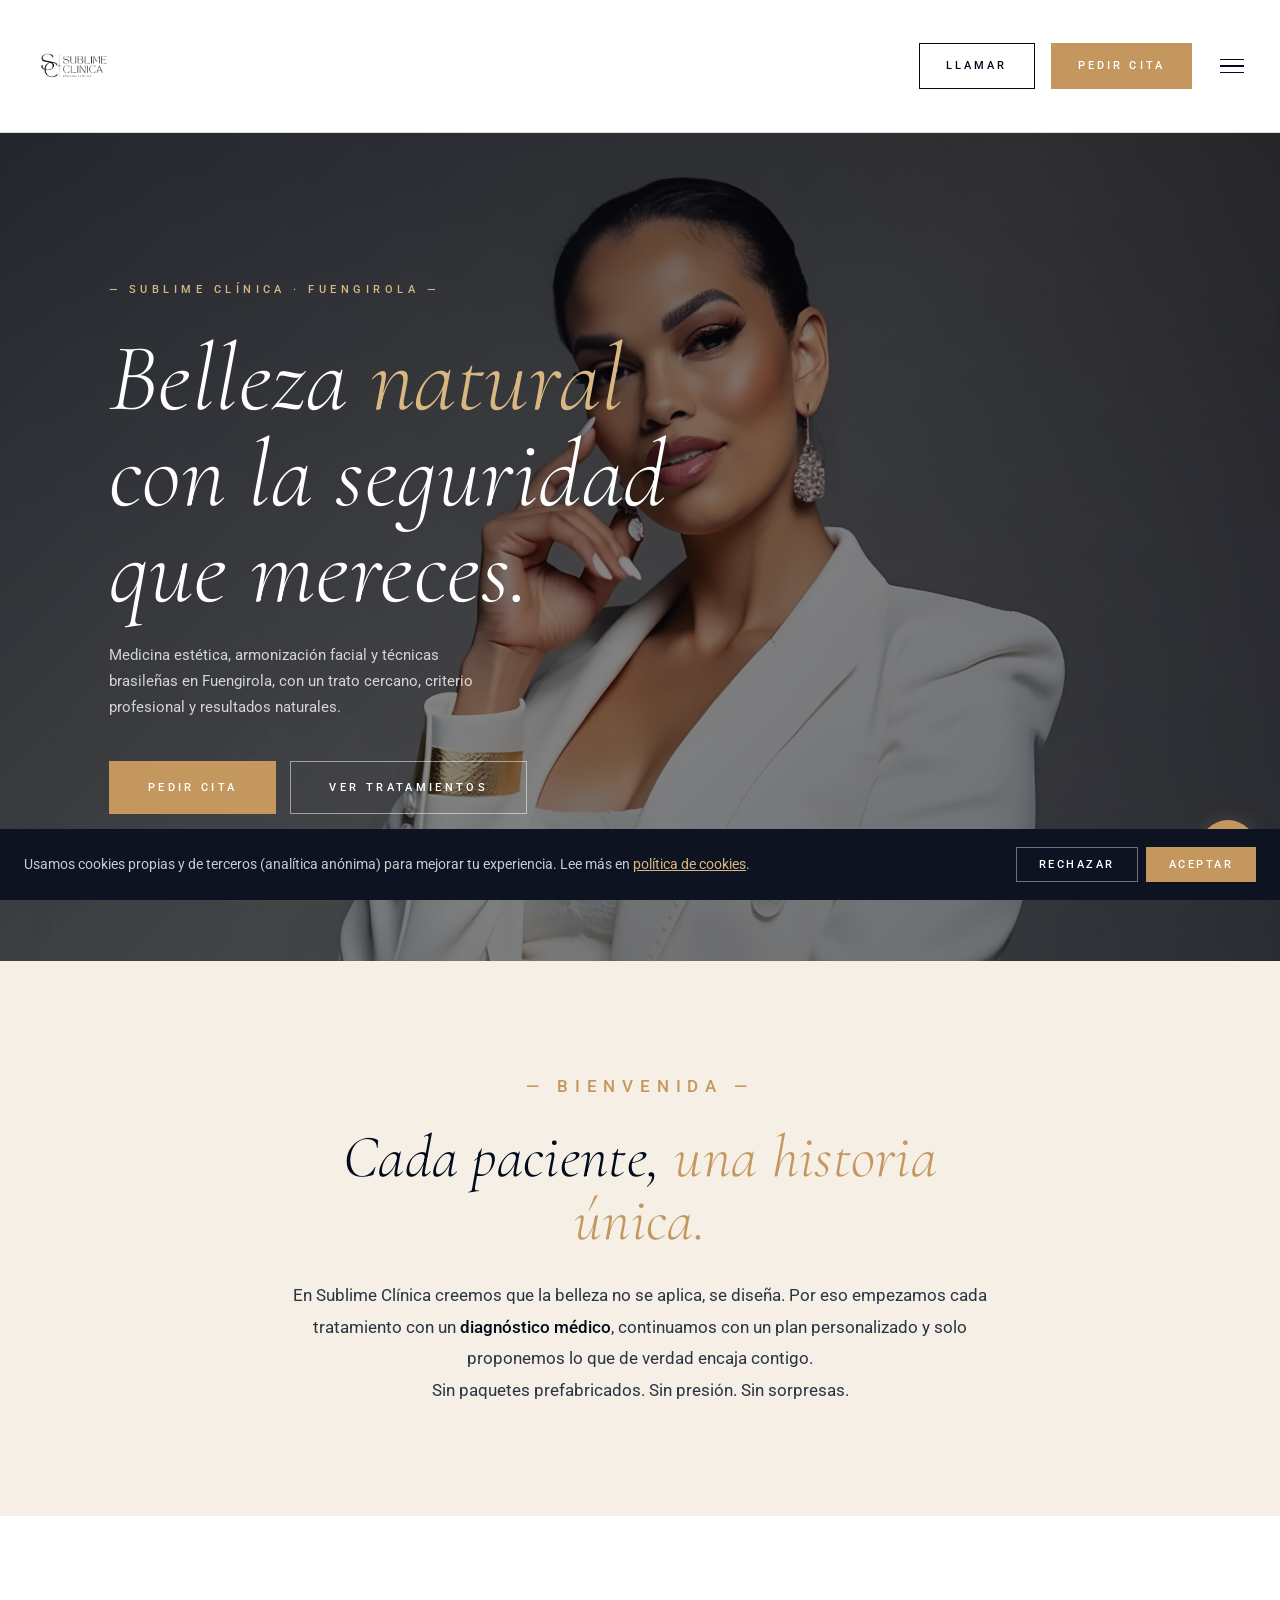
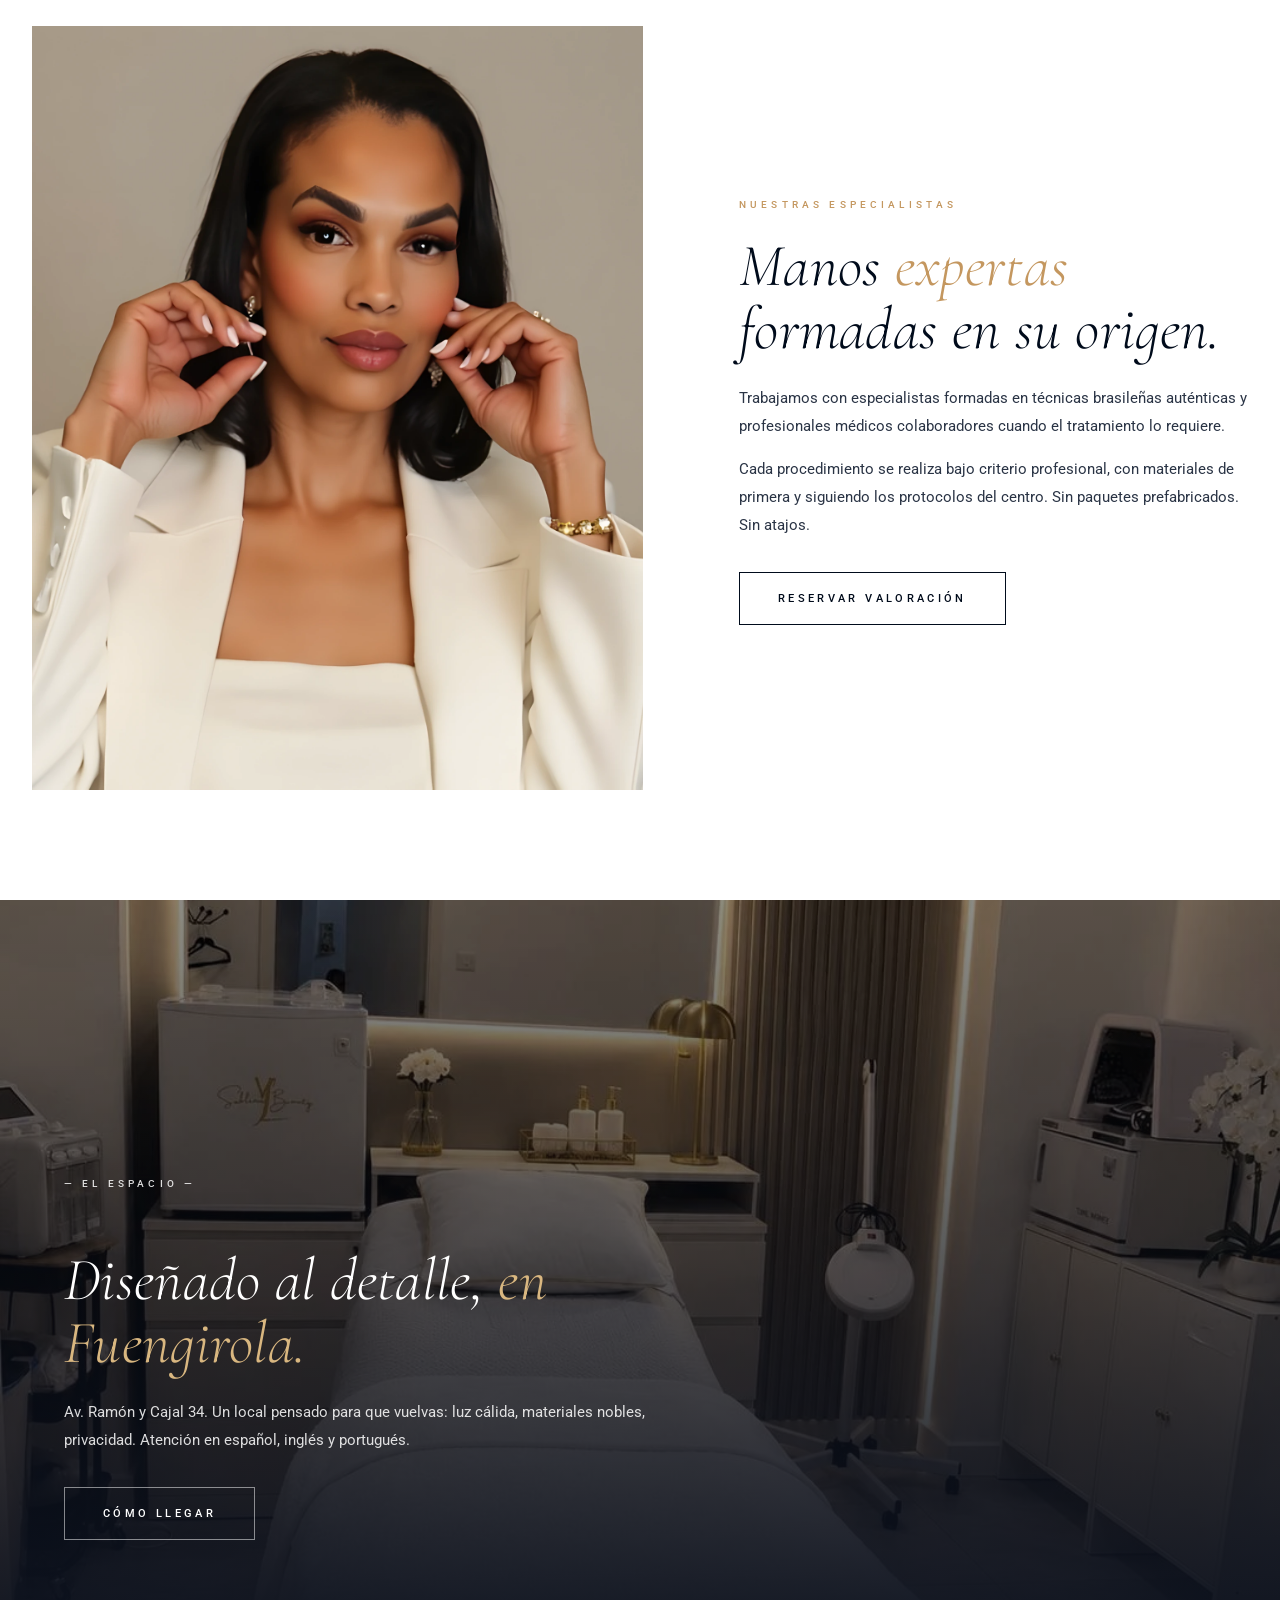
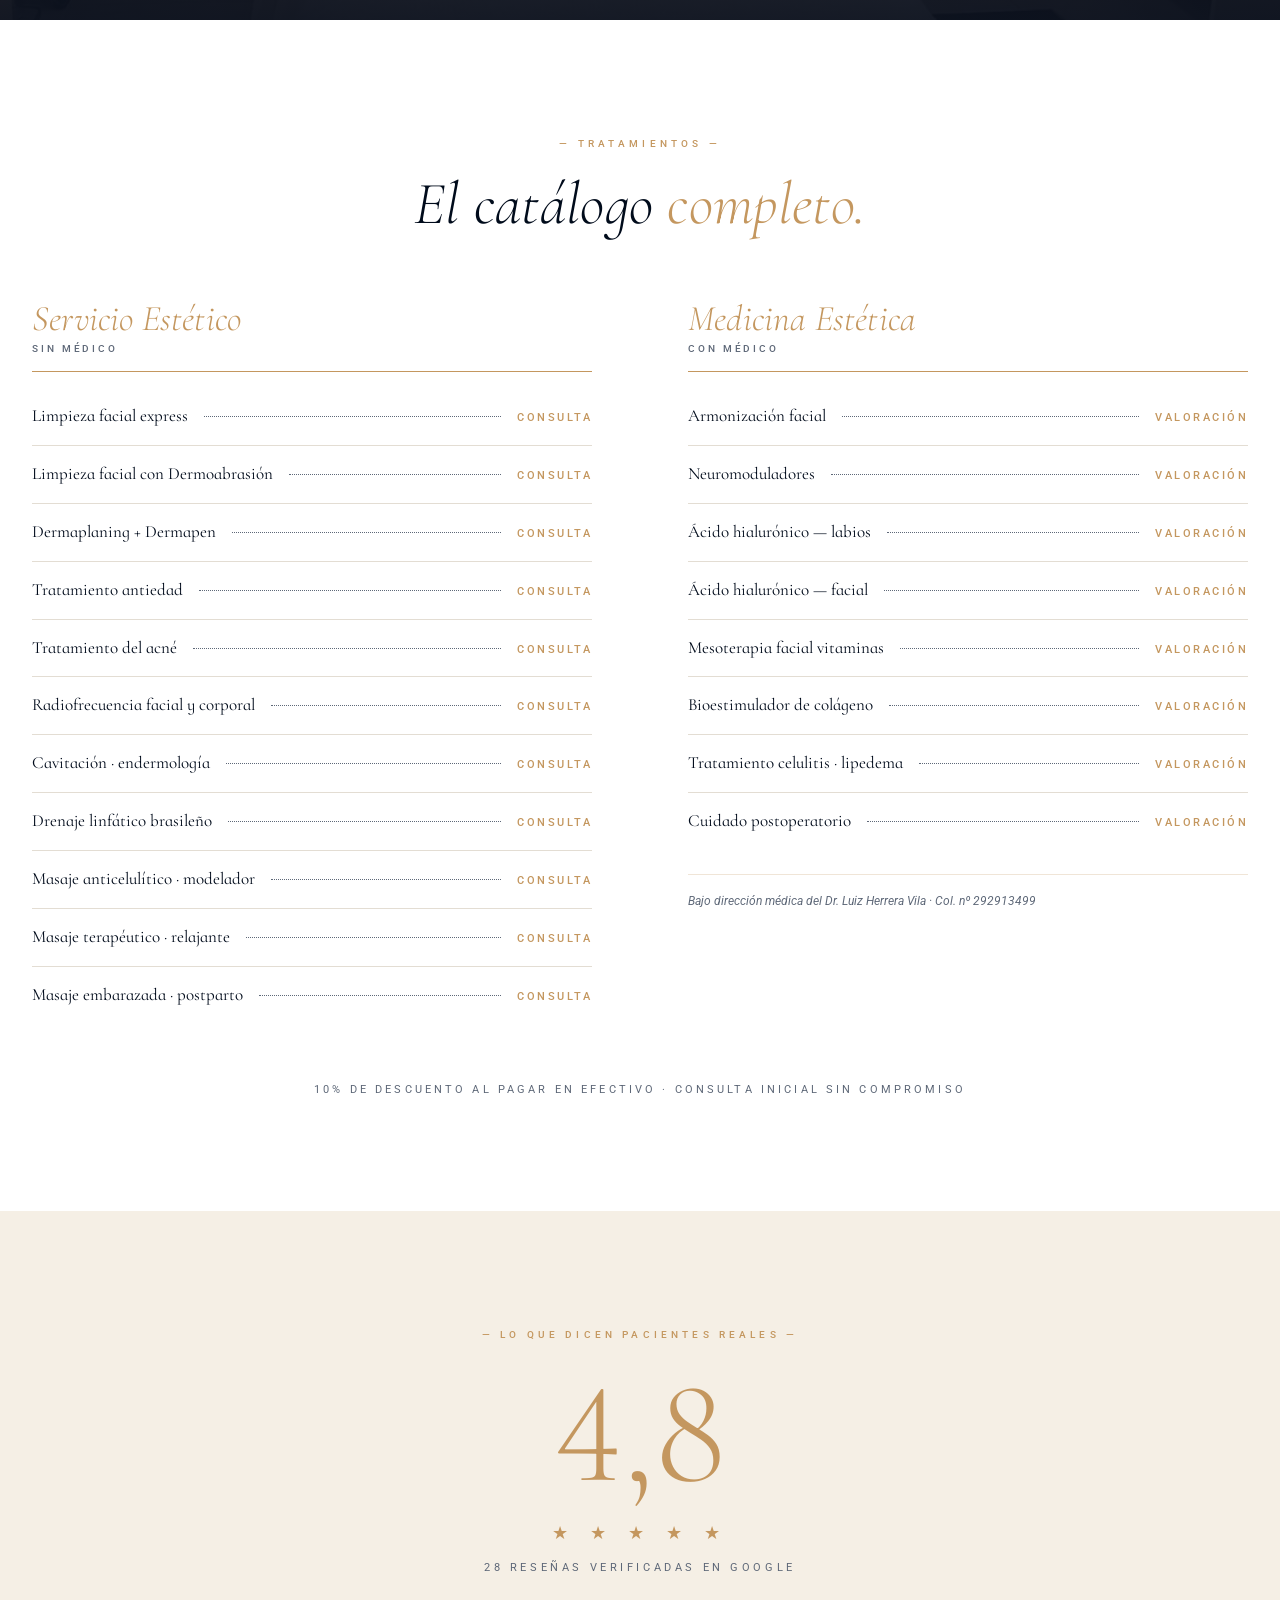
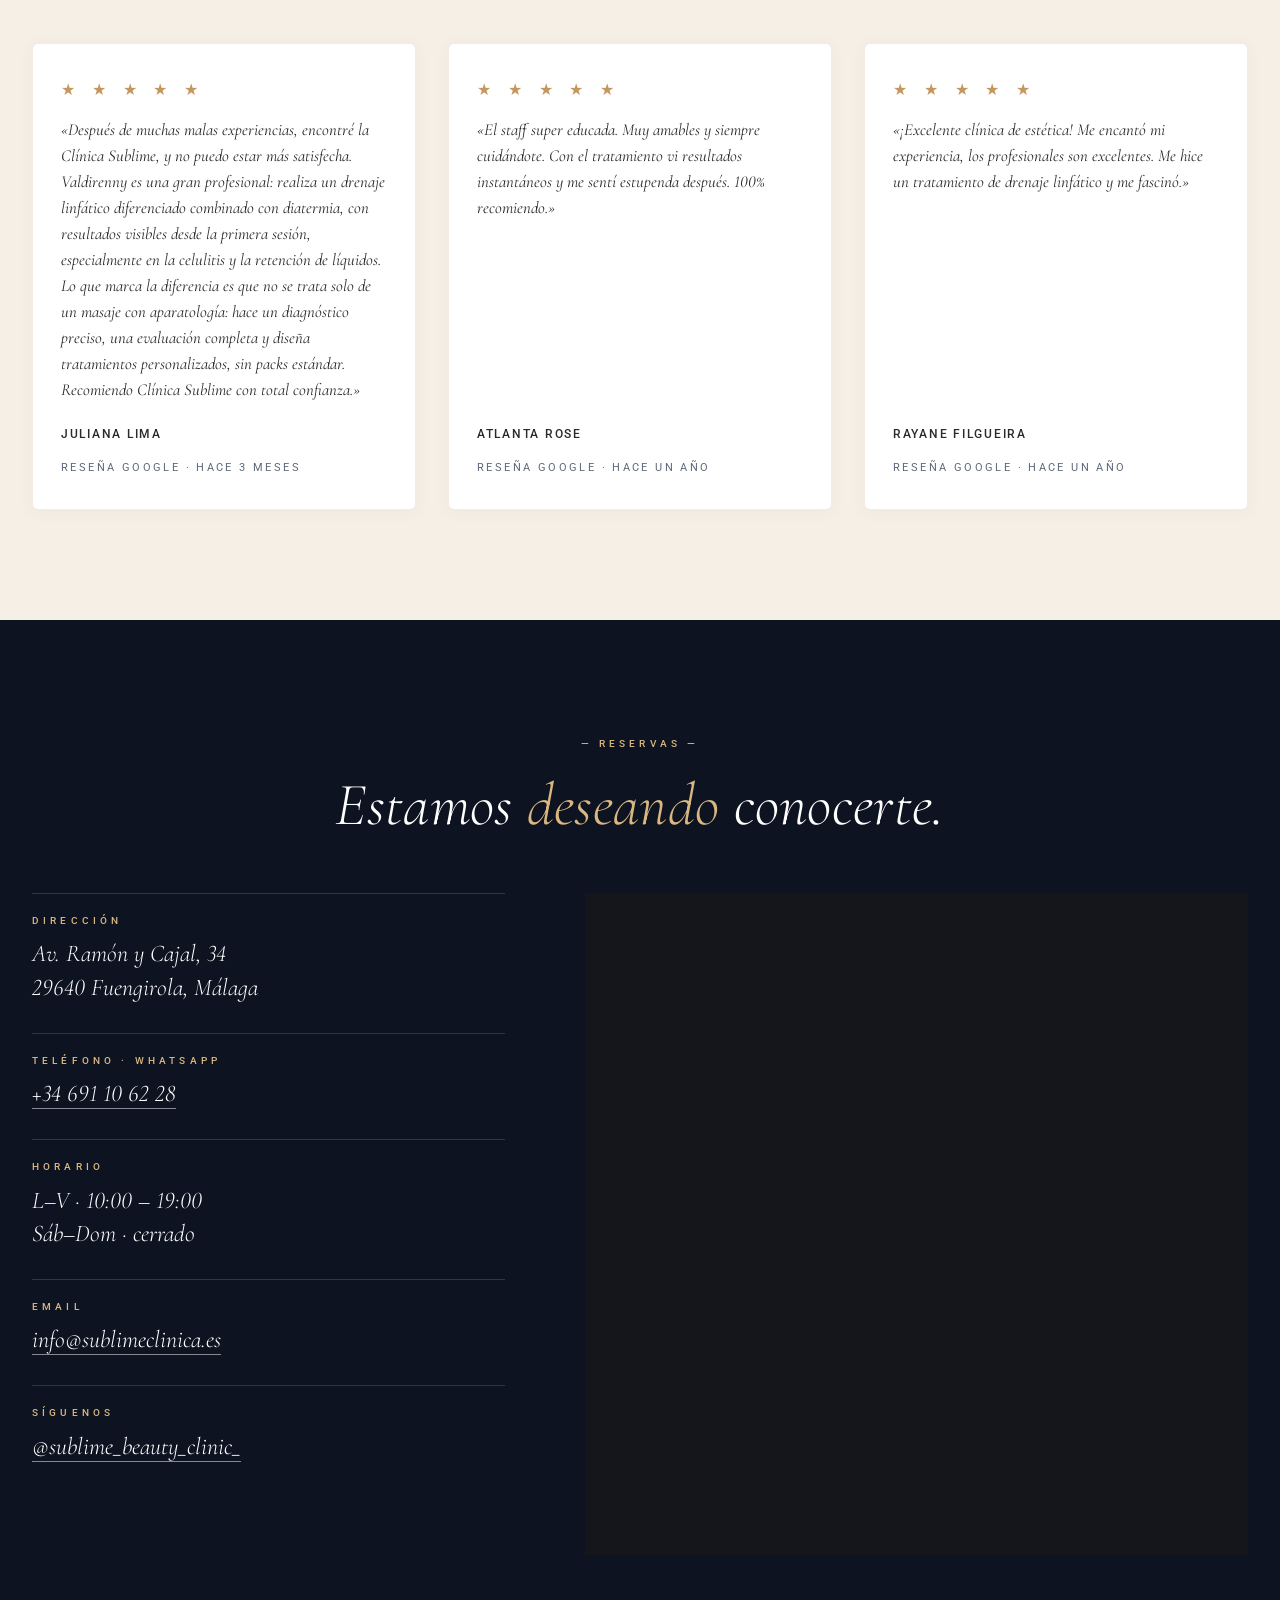
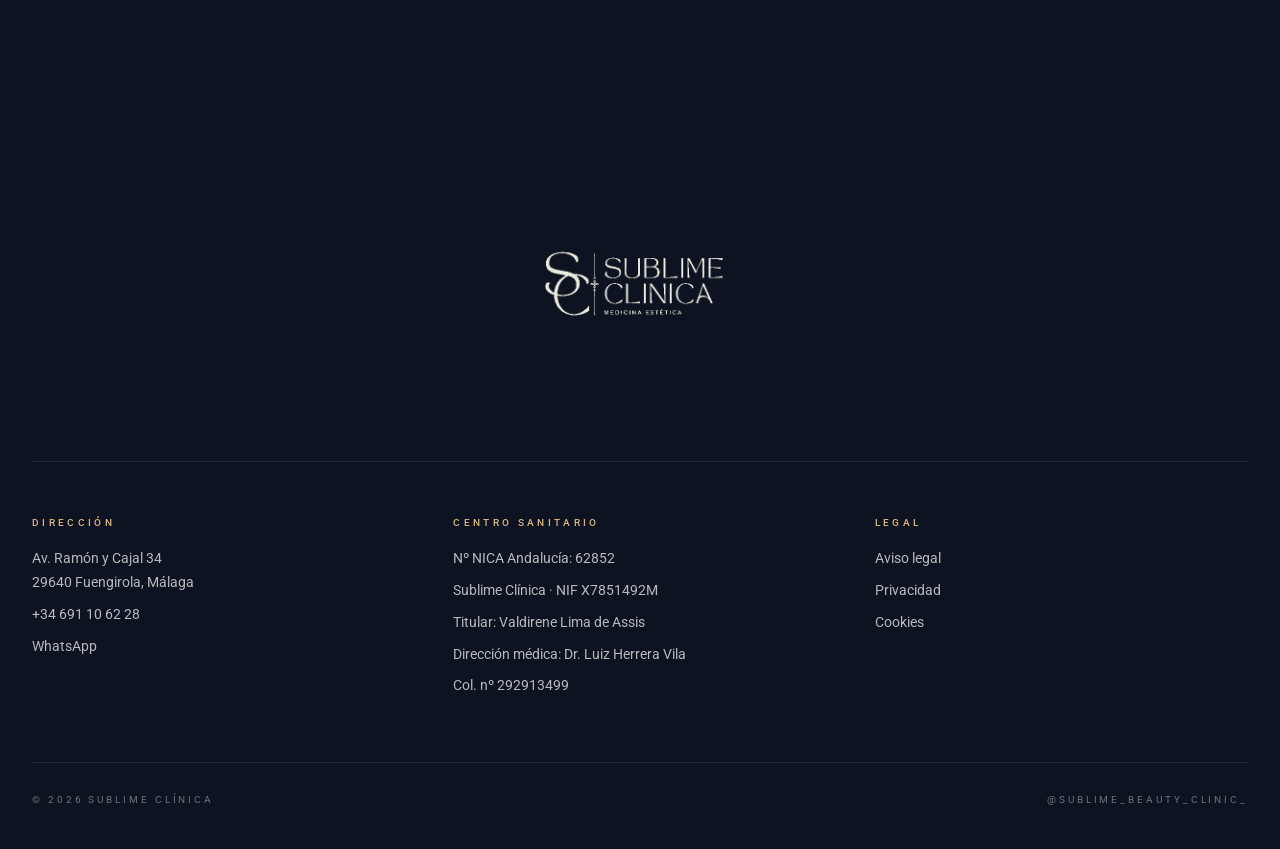
<file: index.html>
<!DOCTYPE html>
<html lang="es">
<head>
    <meta charset="UTF-8">
    <meta name="viewport" content="width=device-width, initial-scale=1.0">
    <meta name="theme-color" content="#0d1320">
    <title>Sublime Clínica — Medicina estética y regenerativa · Fuengirola</title>
    <meta name="description" content="Clínica de medicina estética y regenerativa en Fuengirola.">
    <meta name="robots" content="index,follow">
    <meta name="google-site-verification" content="dWhndQGa5TwOxASARjDke9ouwjuGcGryg2qJO3O4_sU" />
    <link rel="icon" href="data:image/svg+xml,%3Csvg xmlns=%27http://www.w3.org/2000/svg%27 viewBox=%270 0 32 32%27%3E%3Crect width=%2732%27 height=%2732%27 fill=%27%230D1320%27/%3E%3Ctext x=%2716%27 y=%2722%27 font-family=%27serif%27 font-size=%2716%27 fill=%27%23C4975F%27 text-anchor=%27middle%27 font-style=%27italic%27%3ESC%3C/text%3E%3C/svg%3E" sizes="any">
    <link rel="apple-touch-icon" href="assets/img/logo-sc-transparent.webp">

    <link rel="preconnect" href="https://fonts.googleapis.com">
    <link rel="preconnect" href="https://fonts.gstatic.com" crossorigin>
    <link rel="preload" as="style" href="https://fonts.googleapis.com/css2?family=Cormorant+Infant:ital,wght@0,300;0,400;0,500;1,300;1,400&family=Roboto:wght@300;400;500&display=swap">
    <link rel="stylesheet" href="https://fonts.googleapis.com/css2?family=Cormorant+Infant:ital,wght@0,300;0,400;0,500;1,300;1,400&family=Roboto:wght@300;400;500&display=swap" media="print">
    <noscript><link rel="stylesheet" href="https://fonts.googleapis.com/css2?family=Cormorant+Infant:ital,wght@0,300;0,400;0,500;1,300;1,400&family=Roboto:wght@300;400;500&display=swap"></noscript>

    <link rel="stylesheet" href="assets/css/main.css">
    <link rel="preload" as="image" href="assets/img/doctora-cuerpo.webp" fetchpriority="high">

    <script src="assets/js/consent-init.js"></script>
    <meta name="referrer" content="strict-origin-when-cross-origin">
</head>
<body>
<a class="skip-link" href="#main">Saltar al contenido</a>

<header class="topbar">
    <div class="topbar-inner">
        <a href="./" class="topbar-brand" aria-label="Sublime Clínica">
            <img src="assets/img/logo-sc-transparent.webp" alt="Sublime Clínica" class="topbar-brand-img" width="500" height="500">
        </a>
        <div class="topbar-right">
            <a href="tel:+34691106228" class="topbar-cta">Llamar</a>
            <a href="https://wa.me/34691106228?text=Hola%2C%20quiero%20pedir%20cita" target="_blank" rel="noopener noreferrer" class="topbar-cta is-gold">Pedir cita</a>
            <button type="button" class="topbar-burger" aria-label="Menú"><span></span><span></span><span></span></button>
        </div>
    </div>
</header>

<main id="main">

<!-- ===== HERO foto cinematic dark + texto blanco overlay ===== -->
<section class="hero">
    <div class="hero-bg">
        <img src="assets/img/doctora-cuerpo.webp" alt="" loading="eager" width="1990" height="2560" fetchpriority="high">
    </div>
    <div class="hero-content">
        <span class="hero-eyebrow">— Sublime Clínica · Fuengirola —</span>
        <h1>Belleza <em>natural</em><br>con la seguridad<br>que mereces.</h1>
        <p class="hero-tagline">
            Medicina estética, armonización facial y técnicas brasileñas en Fuengirola,
            con un trato cercano, criterio profesional y resultados naturales.
        </p>
        <div class="hero-cta">
            <a href="https://wa.me/34691106228?text=Hola%2C%20quiero%20pedir%20cita" target="_blank" rel="noopener noreferrer" class="btn btn-gold">Pedir cita</a>
            <a href="#tratamientos" class="btn btn-outline-light">Ver tratamientos</a>
        </div>
    </div>
</section>

<!-- ===== MANIFESTO crema centrado ===== -->
<section class="section section-cream">
    <div class="container-narrow">
        <div class="manifesto">
            <p class="eyebrow">— Bienvenida —</p>
            <h2 style="margin-top:24px">Cada paciente, <em>una historia única.</em></h2>
            <p>
                En Sublime Clínica creemos que la belleza no se aplica, se diseña.
                Por eso empezamos cada tratamiento con un <strong>diagnóstico médico</strong>,
                continuamos con un plan personalizado y solo proponemos lo que de verdad encaja contigo.
            </p>
            <p>
                Sin paquetes prefabricados. Sin presión. Sin sorpresas.
            </p>
        </div>
    </div>
</section>

<!-- ===== SECCIÓN split — Especialistas (sin destacar individuo médico, ver instrucciones cliente 11-may) ===== -->
<section class="section">
    <div class="container">
        <div class="split">
            <div class="split-img fade-in">
                <img src="assets/img/doctora-retrato.webp" alt="" loading="lazy" width="1834" height="1834">
            </div>
            <div class="split-text fade-in">
                <p class="eyebrow">Nuestras especialistas</p>
                <h2 style="margin-top:18px">Manos <em>expertas</em><br>formadas en su origen.</h2>
                <p>
                    Trabajamos con especialistas formadas en técnicas brasileñas auténticas
                    y profesionales médicos colaboradores cuando el tratamiento lo requiere.
                </p>
                <p>
                    Cada procedimiento se realiza bajo criterio profesional, con materiales
                    de primera y siguiendo los protocolos del centro. Sin paquetes prefabricados.
                    Sin atajos.
                </p>
                <a href="#contacto" class="btn btn-outline-dark" style="margin-top:32px">Reservar valoración</a>
            </div>
        </div>
    </div>
</section>

<!-- ===== CINEMA section foto fullbleed dark ===== -->
<section class="cinema">
    <div class="cinema-bg">
        <img src="assets/img/cabina-01.webp" alt="" loading="lazy" width="1086" height="1448">
    </div>
    <div class="container">
        <div class="cinema-content">
            <p class="eyebrow">— El espacio —</p>
            <h2 style="margin-top:24px">Diseñado al detalle, <em>en Fuengirola.</em></h2>
            <p>
                Av. Ramón y Cajal 34. Un local pensado para que vuelvas:
                luz cálida, materiales nobles, privacidad. Atención en español, inglés y portugués.
            </p>
            <a href="#contacto" class="btn btn-outline-light">Cómo llegar</a>
        </div>
    </div>
</section>

<!-- ===== CATÁLOGO ===== -->
<section id="tratamientos" class="section">
    <div class="container">
        <div style="text-align:center;margin-bottom:32px">
            <p class="eyebrow">— Tratamientos —</p>
            <h2 style="margin-top:18px;font-style:italic">El catálogo <em style="color:var(--gold)">completo.</em></h2>
        </div>
        <div class="catalogo">
            <div class="catalogo-col">
                <h3>Servicio Estético<small>Sin médico</small></h3>
                <div class="catalogo-list">
                    <div class="catalogo-row"><span class="catalogo-row-name">Limpieza facial express</span><span class="catalogo-row-dots"></span><span class="catalogo-row-meta">consulta</span></div>
                    <div class="catalogo-row"><span class="catalogo-row-name">Limpieza facial con Dermoabrasión</span><span class="catalogo-row-dots"></span><span class="catalogo-row-meta">consulta</span></div>
                    <div class="catalogo-row"><span class="catalogo-row-name">Dermaplaning + Dermapen</span><span class="catalogo-row-dots"></span><span class="catalogo-row-meta">consulta</span></div>
                    <div class="catalogo-row"><span class="catalogo-row-name">Tratamiento antiedad</span><span class="catalogo-row-dots"></span><span class="catalogo-row-meta">consulta</span></div>
                    <div class="catalogo-row"><span class="catalogo-row-name">Tratamiento del acné</span><span class="catalogo-row-dots"></span><span class="catalogo-row-meta">consulta</span></div>
                    <div class="catalogo-row"><span class="catalogo-row-name">Radiofrecuencia facial y corporal</span><span class="catalogo-row-dots"></span><span class="catalogo-row-meta">consulta</span></div>
                    <div class="catalogo-row"><span class="catalogo-row-name">Cavitación · endermología</span><span class="catalogo-row-dots"></span><span class="catalogo-row-meta">consulta</span></div>
                    <div class="catalogo-row"><span class="catalogo-row-name">Drenaje linfático brasileño</span><span class="catalogo-row-dots"></span><span class="catalogo-row-meta">consulta</span></div>
                    <div class="catalogo-row"><span class="catalogo-row-name">Masaje anticelulítico · modelador</span><span class="catalogo-row-dots"></span><span class="catalogo-row-meta">consulta</span></div>
                    <div class="catalogo-row"><span class="catalogo-row-name">Masaje terapéutico · relajante</span><span class="catalogo-row-dots"></span><span class="catalogo-row-meta">consulta</span></div>
                    <div class="catalogo-row"><span class="catalogo-row-name">Masaje embarazada · postparto</span><span class="catalogo-row-dots"></span><span class="catalogo-row-meta">consulta</span></div>
                </div>
            </div>
            <div class="catalogo-col">
                <h3>Medicina Estética<small>Con médico</small></h3>
                <div class="catalogo-list">
                    <div class="catalogo-row"><span class="catalogo-row-name">Armonización facial</span><span class="catalogo-row-dots"></span><span class="catalogo-row-meta">valoración</span></div>
                    <div class="catalogo-row"><span class="catalogo-row-name">Neuromoduladores</span><span class="catalogo-row-dots"></span><span class="catalogo-row-meta">valoración</span></div>
                    <div class="catalogo-row"><span class="catalogo-row-name">Ácido hialurónico — labios</span><span class="catalogo-row-dots"></span><span class="catalogo-row-meta">valoración</span></div>
                    <div class="catalogo-row"><span class="catalogo-row-name">Ácido hialurónico — facial</span><span class="catalogo-row-dots"></span><span class="catalogo-row-meta">valoración</span></div>
                    <div class="catalogo-row"><span class="catalogo-row-name">Mesoterapia facial vitaminas</span><span class="catalogo-row-dots"></span><span class="catalogo-row-meta">valoración</span></div>
                    <div class="catalogo-row"><span class="catalogo-row-name">Bioestimulador de colágeno</span><span class="catalogo-row-dots"></span><span class="catalogo-row-meta">valoración</span></div>
                    <div class="catalogo-row"><span class="catalogo-row-name">Tratamiento celulitis · lipedema</span><span class="catalogo-row-dots"></span><span class="catalogo-row-meta">valoración</span></div>
                    <div class="catalogo-row"><span class="catalogo-row-name">Cuidado postoperatorio</span><span class="catalogo-row-dots"></span><span class="catalogo-row-meta">valoración</span></div>
                </div>
                <p class="catalogo-medico-note">Bajo dirección médica del Dr. Luiz Herrera Vila · Col. nº 292913499</p>
            </div>
        </div>
        <p class="catalogo-note">10% de descuento al pagar en efectivo · Consulta inicial sin compromiso</p>
    </div>
</section>

<!-- ===== RESEÑAS ===== -->
<section class="reviews-cream">
    <div class="container">
        <div class="container-narrow" style="margin:0 auto;text-align:center">
            <p class="eyebrow">— Lo que dicen pacientes reales —</p>
            <div class="reviews-num" style="margin-top:24px">4,8</div>
            <div class="reviews-stars">★ ★ ★ ★ ★</div>
            <p class="reviews-meta">28 reseñas verificadas en Google</p>
        </div>
        <div class="reviews-cards">
            <article class="review-card">
                <div class="review-stars">★ ★ ★ ★ ★</div>
                <p class="review-text">«Después de muchas malas experiencias, encontré la Clínica Sublime, y no puedo estar más satisfecha. Valdirenny es una gran profesional: realiza un drenaje linfático diferenciado combinado con diatermia, con resultados visibles desde la primera sesión, especialmente en la celulitis y la retención de líquidos. Lo que marca la diferencia es que no se trata solo de un masaje con aparatología: hace un diagnóstico preciso, una evaluación completa y diseña tratamientos personalizados, sin packs estándar. Recomiendo Clínica Sublime con total confianza.»</p>
                <div class="review-author">Juliana Lima</div>
                <div class="review-meta-line">Reseña Google · Hace 3 meses</div>
            </article>
            <article class="review-card">
                <div class="review-stars">★ ★ ★ ★ ★</div>
                <p class="review-text">«El staff super educada. Muy amables y siempre cuidándote. Con el tratamiento vi resultados instantáneos y me sentí estupenda después. 100% recomiendo.»</p>
                <div class="review-author">Atlanta Rose</div>
                <div class="review-meta-line">Reseña Google · Hace un año</div>
            </article>
            <article class="review-card">
                <div class="review-stars">★ ★ ★ ★ ★</div>
                <p class="review-text">«¡Excelente clínica de estética! Me encantó mi experiencia, los profesionales son excelentes. Me hice un tratamiento de drenaje linfático y me fascinó.»</p>
                <div class="review-author">Rayane Filgueira</div>
                <div class="review-meta-line">Reseña Google · Hace un año</div>
            </article>
        </div>
    </div>
</section>

<!-- ===== CONTACTO dark ===== -->
<section id="contacto" class="section section-dark">
    <div class="container">
        <div style="text-align:center;margin-bottom:32px">
            <p class="eyebrow">— Reservas —</p>
            <h2 style="margin-top:18px;color:#fff;font-style:italic">Estamos <em style="color:var(--gold-soft)">deseando</em> conocerte.</h2>
        </div>
        <div class="contacto-grid">
            <div class="contacto-info">
                <div class="contacto-row">
                    <span class="eyebrow">Dirección</span>
                    <p>Av. Ramón y Cajal, 34<br>29640 Fuengirola, Málaga</p>
                </div>
                <div class="contacto-row">
                    <span class="eyebrow">Teléfono · WhatsApp</span>
                    <p><a href="https://wa.me/34691106228" target="_blank" rel="noopener noreferrer">+34 691 10 62 28</a></p>
                </div>
                <div class="contacto-row">
                    <span class="eyebrow">Horario</span>
                    <p>L–V · 10:00 – 19:00<br>Sáb–Dom · cerrado</p>
                </div>
                <div class="contacto-row">
                    <span class="eyebrow">Email</span>
                    <p><a href="mailto:info@sublimeclinica.es">info@sublimeclinica.es</a></p>
                </div>
                <div class="contacto-row">
                    <span class="eyebrow">Síguenos</span>
                    <p><a href="https://www.instagram.com/sublime_beauty_clinic_/" target="_blank" rel="noopener noreferrer">@sublime_beauty_clinic_</a></p>
                </div>
            </div>
            <div class="map-frame fade-in">
                <iframe
                    src="https://www.google.com/maps/embed?pb=!1m18!1m12!1m3!1d3193.6!2d-4.6258!3d36.5400!2m3!1f0!2f0!3f0!3m2!1i1024!2i768!4f13.1!3m3!1m2!1s0x0%3A0x0!2zQXYuIFJhbcOzbiB5IENhamFsIDM0LCBGdWVuZ2lyb2xh!5e0!3m2!1ses!2ses!4v1700000000"
                    title="Sublime Clínica · Fuengirola" loading="lazy" referrerpolicy="no-referrer-when-downgrade" allowfullscreen></iframe>
            </div>
        </div>
    </div>
</section>

</main>

<footer class="footer">
    <div class="container">
        <div class="footer-logo">
            <img src="assets/img/logo-sc-transparent.webp" alt="Sublime Clínica" class="footer-logo-img" width="500" height="500">
        </div>
        <div class="footer-grid">
            <div class="footer-col">
                <h4>Dirección</h4>
                <p>Av. Ramón y Cajal 34<br>29640 Fuengirola, Málaga</p>
                <a href="tel:+34691106228">+34 691 10 62 28</a>
                <a href="https://wa.me/34691106228" target="_blank" rel="noopener noreferrer">WhatsApp</a>
            </div>
            <div class="footer-col">
                <h4>Centro sanitario</h4>
                <p>Nº NICA Andalucía: 62852</p>
                <p>Sublime Clínica · NIF X7851492M</p>
                <p>Titular: Valdirene Lima de Assis</p>
                <p>Dirección médica: Dr. Luiz Herrera Vila</p>
                <p>Col. nº 292913499</p>
            </div>
            <div class="footer-col">
                <h4>Legal</h4>
                <a href="aviso-legal.html">Aviso legal</a>
                <a href="privacidad.html">Privacidad</a>
                <a href="cookies.html">Cookies</a>
            </div>
        </div>
        <div class="footer-bottom">
            <span>© 2026 Sublime Clínica</span>
            <span><a href="https://www.instagram.com/sublime_beauty_clinic_/" target="_blank" rel="noopener noreferrer">@sublime_beauty_clinic_</a></span>
        </div>
    </div>
</footer>

<a href="https://wa.me/34691106228?text=Hola%2C%20quiero%20pedir%20cita" target="_blank" rel="noopener noreferrer" class="wa-float" aria-label="WhatsApp">
    <svg viewBox="0 0 24 24" fill="currentColor" aria-hidden="true">
        <path d="M17.472 14.382c-.297-.149-1.758-.867-2.03-.967-.273-.099-.471-.148-.67.15-.197.297-.767.966-.94 1.164-.173.199-.347.223-.644.075-.297-.15-1.255-.463-2.39-1.475-.883-.788-1.48-1.761-1.653-2.059-.173-.297-.018-.458.13-.606.134-.133.298-.347.446-.52.149-.174.198-.298.298-.497.099-.198.05-.371-.025-.52-.075-.149-.669-1.612-.916-2.207-.242-.579-.487-.5-.669-.51l-.57-.01c-.198 0-.52.074-.792.372s-1.04 1.016-1.04 2.479 1.065 2.876 1.213 3.074c.149.198 2.096 3.2 5.077 4.487.709.306 1.262.489 1.694.626.712.226 1.36.194 1.872.118.571-.085 1.758-.719 2.006-1.413.248-.694.248-1.289.173-1.413-.074-.124-.272-.198-.57-.347m-5.421 7.403h-.004a9.87 9.87 0 0 1-5.031-1.378l-.361-.214-3.741.982.998-3.648-.235-.374a9.86 9.86 0 0 1-1.51-5.26c.001-5.45 4.436-9.884 9.888-9.884 2.64 0 5.122 1.03 6.988 2.898a9.825 9.825 0 0 1 2.893 6.994c-.003 5.45-4.437 9.884-9.885 9.884m8.413-18.297A11.815 11.815 0 0 0 12.05 0C5.495 0 .16 5.335.157 11.892c0 2.096.547 4.142 1.588 5.945L.057 24l6.305-1.654a11.882 11.882 0 0 0 5.683 1.448h.005c6.554 0 11.89-5.335 11.893-11.892a11.821 11.821 0 0 0-3.48-8.413"/>
    </svg>
</a>

<script src="assets/js/consent.js" defer></script>
<script src="assets/js/main.js" defer></script>
</body>
</html>
</file>
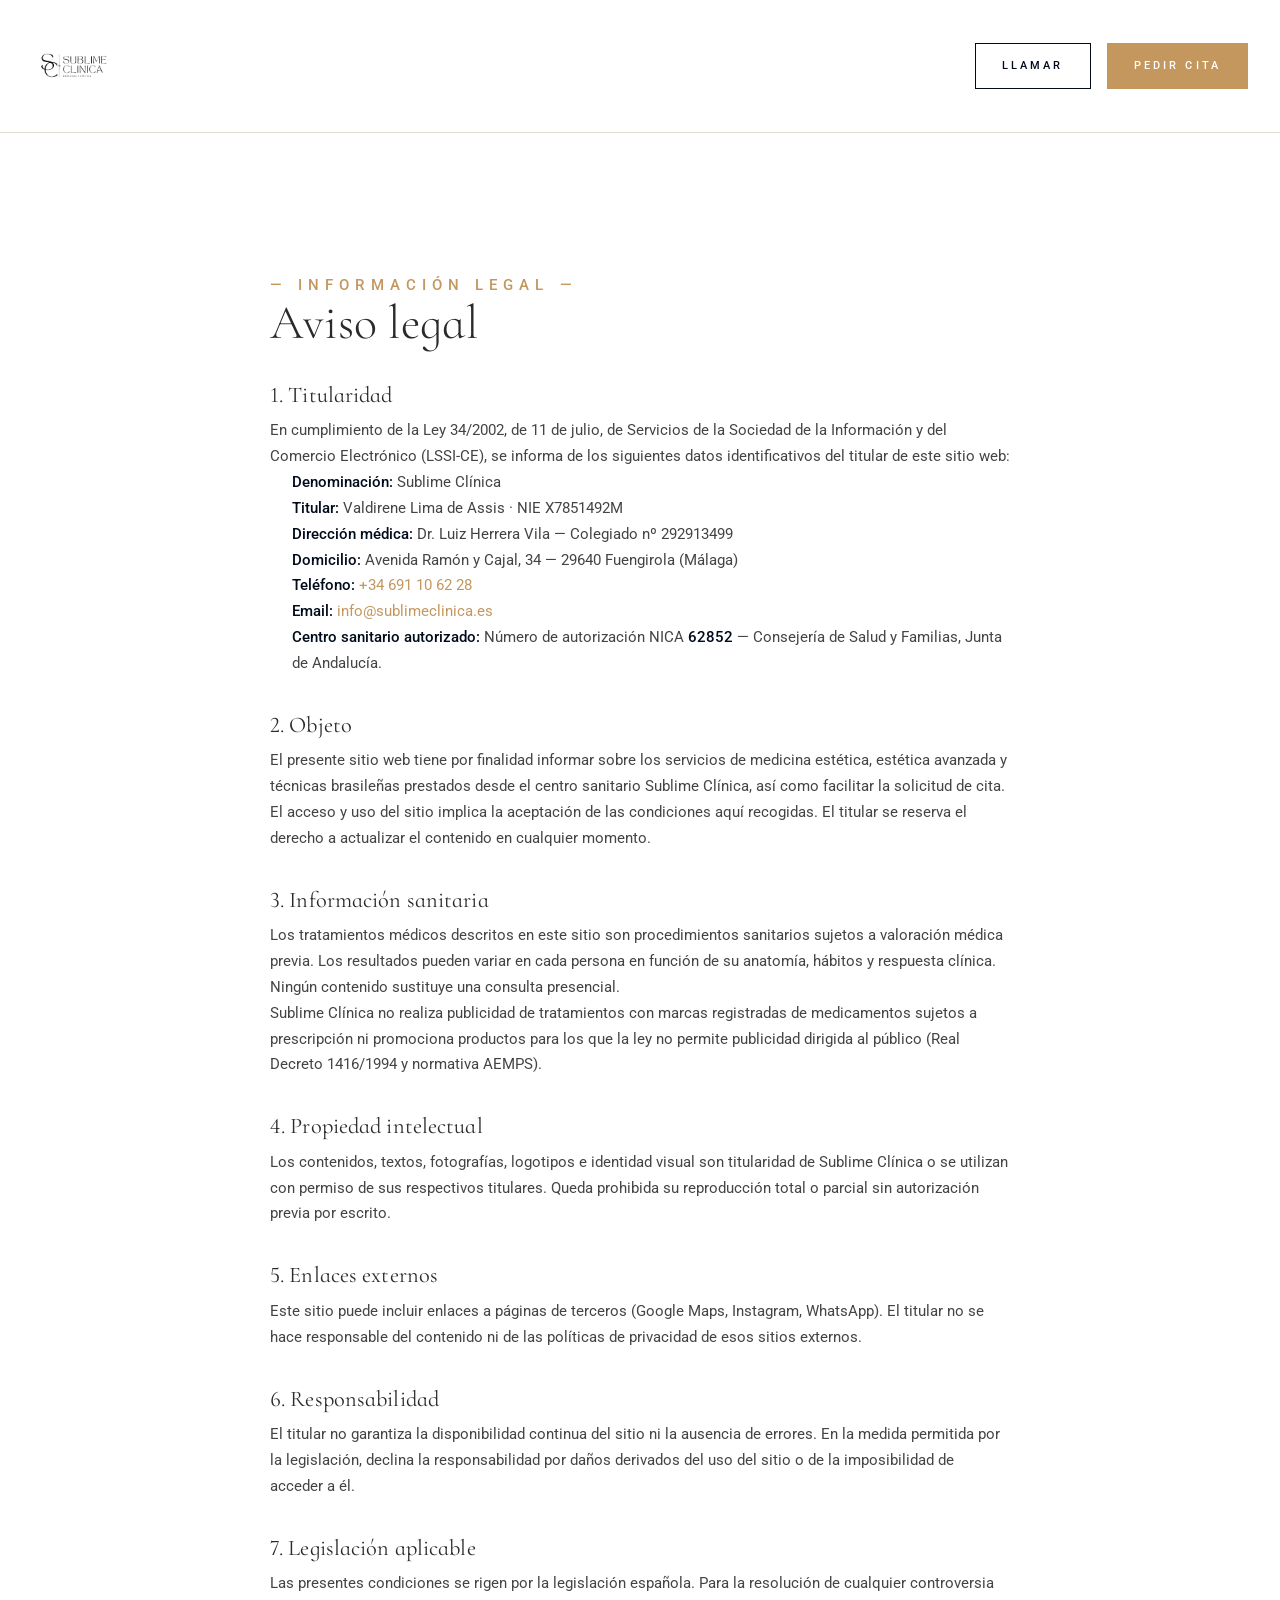
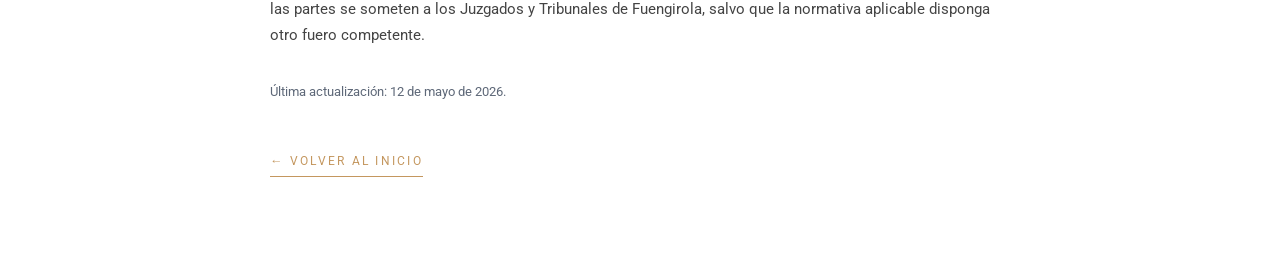
<file: aviso-legal.html>
<!DOCTYPE html>
<html lang="es">
<head>
<meta charset="UTF-8">
<meta name="viewport" content="width=device-width, initial-scale=1.0">
<meta name="theme-color" content="#0d1320">
<title>Aviso legal — Sublime Clínica · Fuengirola</title>
<meta name="description" content="Aviso legal de Sublime Clínica, medicina estética y regenerativa en Fuengirola.">
<meta name="robots" content="index,follow">
<link rel="preconnect" href="https://fonts.googleapis.com">
<link rel="preconnect" href="https://fonts.gstatic.com" crossorigin>
<link rel="stylesheet" href="https://fonts.googleapis.com/css2?family=Cormorant+Infant:ital,wght@0,300;0,400;0,500;1,300;1,400&family=Roboto:wght@300;400;500&display=swap">
<link rel="stylesheet" href="assets/css/main.css">
<style>
.legal-wrap { max-width: 780px; margin: 0 auto; padding: 140px 20px 80px; }
.legal-wrap h1 { font-family: 'Cormorant Infant', serif; font-weight: 300; font-size: clamp(2rem, 5vw, 3rem); margin-bottom: 8px; color: var(--text-dark, #2a2a2a); }
.legal-wrap .eyebrow { color: var(--gold); }
.legal-wrap h2 { font-family: 'Cormorant Infant', serif; font-weight: 400; font-size: 1.4rem; margin-top: 36px; margin-bottom: 12px; color: var(--text-dark, #2a2a2a); }
.legal-wrap p, .legal-wrap ul { font-family: 'Roboto', sans-serif; font-size: 0.95rem; line-height: 1.7; color: #444; }
.legal-wrap ul { padding-left: 22px; }
.legal-wrap a { color: var(--gold); }
.legal-back { display: inline-block; margin-top: 48px; font-family: 'Roboto', sans-serif; font-size: 0.78rem; text-transform: uppercase; letter-spacing: 0.18em; color: var(--gold); text-decoration: none; border-bottom: 1px solid var(--gold); padding-bottom: 4px; }
</style>
</head>
<body>
<header class="topbar">
    <div class="topbar-inner">
        <a href="./" class="topbar-brand" aria-label="Sublime Clínica">
            <img src="assets/img/logo-sc-transparent.webp" alt="Sublime Clínica" class="topbar-brand-img" width="500" height="500">
        </a>
        <div class="topbar-right">
            <a href="tel:+34691106228" class="topbar-cta">Llamar</a>
            <a href="https://wa.me/34691106228?text=Hola%2C%20quiero%20pedir%20cita" target="_blank" rel="noopener noreferrer" class="topbar-cta is-gold">Pedir cita</a>
        </div>
    </div>
</header>

<main>
<div class="legal-wrap">
    <p class="eyebrow">— Información legal —</p>
    <h1>Aviso legal</h1>

    <h2>1. Titularidad</h2>
    <p>En cumplimiento de la Ley 34/2002, de 11 de julio, de Servicios de la Sociedad de la Información y del Comercio Electrónico (LSSI-CE), se informa de los siguientes datos identificativos del titular de este sitio web:</p>
    <ul>
        <li><strong>Denominación:</strong> Sublime Clínica</li>
        <li><strong>Titular:</strong> Valdirene Lima de Assis · NIE X7851492M</li>
        <li><strong>Dirección médica:</strong> Dr. Luiz Herrera Vila — Colegiado nº 292913499</li>
        <li><strong>Domicilio:</strong> Avenida Ramón y Cajal, 34 — 29640 Fuengirola (Málaga)</li>
        <li><strong>Teléfono:</strong> <a href="tel:+34691106228">+34 691 10 62 28</a></li>
        <li><strong>Email:</strong> <a href="mailto:info@sublimeclinica.es">info@sublimeclinica.es</a></li>
        <li><strong>Centro sanitario autorizado:</strong> Número de autorización NICA <strong>62852</strong> — Consejería de Salud y Familias, Junta de Andalucía.</li>
    </ul>

    <h2>2. Objeto</h2>
    <p>El presente sitio web tiene por finalidad informar sobre los servicios de medicina estética, estética avanzada y técnicas brasileñas prestados desde el centro sanitario Sublime Clínica, así como facilitar la solicitud de cita.</p>
    <p>El acceso y uso del sitio implica la aceptación de las condiciones aquí recogidas. El titular se reserva el derecho a actualizar el contenido en cualquier momento.</p>

    <h2>3. Información sanitaria</h2>
    <p>Los tratamientos médicos descritos en este sitio son procedimientos sanitarios sujetos a valoración médica previa. Los resultados pueden variar en cada persona en función de su anatomía, hábitos y respuesta clínica. Ningún contenido sustituye una consulta presencial.</p>
    <p>Sublime Clínica no realiza publicidad de tratamientos con marcas registradas de medicamentos sujetos a prescripción ni promociona productos para los que la ley no permite publicidad dirigida al público (Real Decreto 1416/1994 y normativa AEMPS).</p>

    <h2>4. Propiedad intelectual</h2>
    <p>Los contenidos, textos, fotografías, logotipos e identidad visual son titularidad de Sublime Clínica o se utilizan con permiso de sus respectivos titulares. Queda prohibida su reproducción total o parcial sin autorización previa por escrito.</p>

    <h2>5. Enlaces externos</h2>
    <p>Este sitio puede incluir enlaces a páginas de terceros (Google Maps, Instagram, WhatsApp). El titular no se hace responsable del contenido ni de las políticas de privacidad de esos sitios externos.</p>

    <h2>6. Responsabilidad</h2>
    <p>El titular no garantiza la disponibilidad continua del sitio ni la ausencia de errores. En la medida permitida por la legislación, declina la responsabilidad por daños derivados del uso del sitio o de la imposibilidad de acceder a él.</p>

    <h2>7. Legislación aplicable</h2>
    <p>Las presentes condiciones se rigen por la legislación española. Para la resolución de cualquier controversia las partes se someten a los Juzgados y Tribunales de Fuengirola, salvo que la normativa aplicable disponga otro fuero competente.</p>

    <p style="margin-top:32px;font-size:0.85em;color:var(--text-mute,#888)">Última actualización: 12 de mayo de 2026.</p>

    <a href="./" class="legal-back">← Volver al inicio</a>
</div>
</main>
</body>
</html>
</file>
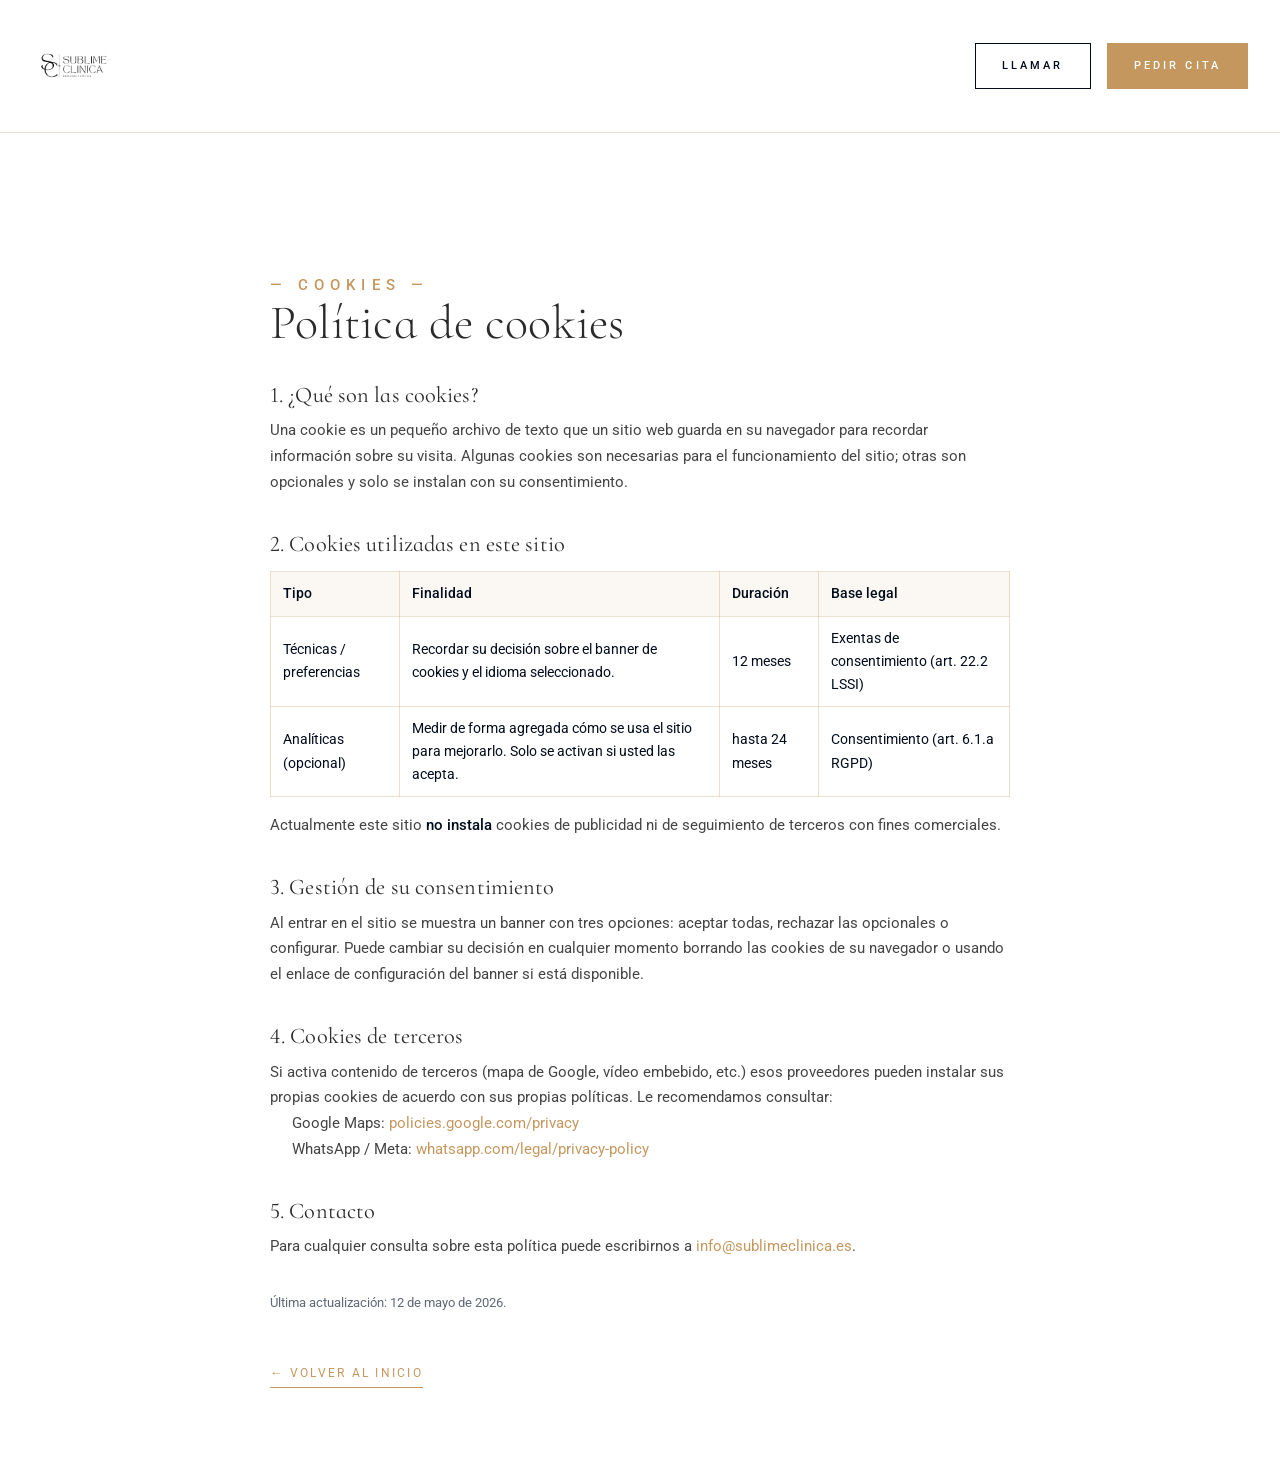
<file: cookies.html>
<!DOCTYPE html>
<html lang="es">
<head>
<meta charset="UTF-8">
<meta name="viewport" content="width=device-width, initial-scale=1.0">
<meta name="theme-color" content="#0d1320">
<title>Política de cookies — Sublime Clínica · Fuengirola</title>
<meta name="description" content="Política de cookies de Sublime Clínica.">
<meta name="robots" content="index,follow">
<link rel="preconnect" href="https://fonts.googleapis.com">
<link rel="preconnect" href="https://fonts.gstatic.com" crossorigin>
<link rel="stylesheet" href="https://fonts.googleapis.com/css2?family=Cormorant+Infant:ital,wght@0,300;0,400;0,500;1,300;1,400&family=Roboto:wght@300;400;500&display=swap">
<link rel="stylesheet" href="assets/css/main.css">
<style>
.legal-wrap { max-width: 780px; margin: 0 auto; padding: 140px 20px 80px; }
.legal-wrap h1 { font-family: 'Cormorant Infant', serif; font-weight: 300; font-size: clamp(2rem, 5vw, 3rem); margin-bottom: 8px; color: var(--text-dark, #2a2a2a); }
.legal-wrap .eyebrow { color: var(--gold); }
.legal-wrap h2 { font-family: 'Cormorant Infant', serif; font-weight: 400; font-size: 1.4rem; margin-top: 36px; margin-bottom: 12px; color: var(--text-dark, #2a2a2a); }
.legal-wrap p, .legal-wrap ul { font-family: 'Roboto', sans-serif; font-size: 0.95rem; line-height: 1.7; color: #444; }
.legal-wrap ul { padding-left: 22px; }
.legal-wrap a { color: var(--gold); }
.legal-back { display: inline-block; margin-top: 48px; font-family: 'Roboto', sans-serif; font-size: 0.78rem; text-transform: uppercase; letter-spacing: 0.18em; color: var(--gold); text-decoration: none; border-bottom: 1px solid var(--gold); padding-bottom: 4px; }
.legal-wrap table { width: 100%; border-collapse: collapse; margin: 16px 0; font-family: 'Roboto', sans-serif; font-size: 0.85rem; }
.legal-wrap th, .legal-wrap td { border: 1px solid rgba(196, 151, 95, 0.3); padding: 10px 12px; text-align: left; }
.legal-wrap th { background: rgba(196, 151, 95, 0.08); font-weight: 500; }
</style>
</head>
<body>
<header class="topbar">
    <div class="topbar-inner">
        <a href="./" class="topbar-brand" aria-label="Sublime Clínica">
            <img src="assets/img/logo-sc-transparent.webp" alt="Sublime Clínica" class="topbar-brand-img" width="500" height="500">
        </a>
        <div class="topbar-right">
            <a href="tel:+34691106228" class="topbar-cta">Llamar</a>
            <a href="https://wa.me/34691106228?text=Hola%2C%20quiero%20pedir%20cita" target="_blank" rel="noopener noreferrer" class="topbar-cta is-gold">Pedir cita</a>
        </div>
    </div>
</header>

<main>
<div class="legal-wrap">
    <p class="eyebrow">— Cookies —</p>
    <h1>Política de cookies</h1>

    <h2>1. ¿Qué son las cookies?</h2>
    <p>Una cookie es un pequeño archivo de texto que un sitio web guarda en su navegador para recordar información sobre su visita. Algunas cookies son necesarias para el funcionamiento del sitio; otras son opcionales y solo se instalan con su consentimiento.</p>

    <h2>2. Cookies utilizadas en este sitio</h2>
    <table>
        <thead>
            <tr><th>Tipo</th><th>Finalidad</th><th>Duración</th><th>Base legal</th></tr>
        </thead>
        <tbody>
            <tr>
                <td>Técnicas / preferencias</td>
                <td>Recordar su decisión sobre el banner de cookies y el idioma seleccionado.</td>
                <td>12 meses</td>
                <td>Exentas de consentimiento (art. 22.2 LSSI)</td>
            </tr>
            <tr>
                <td>Analíticas (opcional)</td>
                <td>Medir de forma agregada cómo se usa el sitio para mejorarlo. Solo se activan si usted las acepta.</td>
                <td>hasta 24 meses</td>
                <td>Consentimiento (art. 6.1.a RGPD)</td>
            </tr>
        </tbody>
    </table>
    <p>Actualmente este sitio <strong>no instala</strong> cookies de publicidad ni de seguimiento de terceros con fines comerciales.</p>

    <h2>3. Gestión de su consentimiento</h2>
    <p>Al entrar en el sitio se muestra un banner con tres opciones: aceptar todas, rechazar las opcionales o configurar. Puede cambiar su decisión en cualquier momento borrando las cookies de su navegador o usando el enlace de configuración del banner si está disponible.</p>

    <h2>4. Cookies de terceros</h2>
    <p>Si activa contenido de terceros (mapa de Google, vídeo embebido, etc.) esos proveedores pueden instalar sus propias cookies de acuerdo con sus propias políticas. Le recomendamos consultar:</p>
    <ul>
        <li>Google Maps: <a href="https://policies.google.com/privacy" target="_blank" rel="noopener noreferrer">policies.google.com/privacy</a></li>
        <li>WhatsApp / Meta: <a href="https://www.whatsapp.com/legal/privacy-policy" target="_blank" rel="noopener noreferrer">whatsapp.com/legal/privacy-policy</a></li>
    </ul>

    <h2>5. Contacto</h2>
    <p>Para cualquier consulta sobre esta política puede escribirnos a <a href="mailto:info@sublimeclinica.es">info@sublimeclinica.es</a>.</p>

    <p style="margin-top:32px;font-size:0.85em;color:var(--text-mute,#888)">Última actualización: 12 de mayo de 2026.</p>

    <a href="./" class="legal-back">← Volver al inicio</a>
</div>
</main>
</body>
</html>
</file>
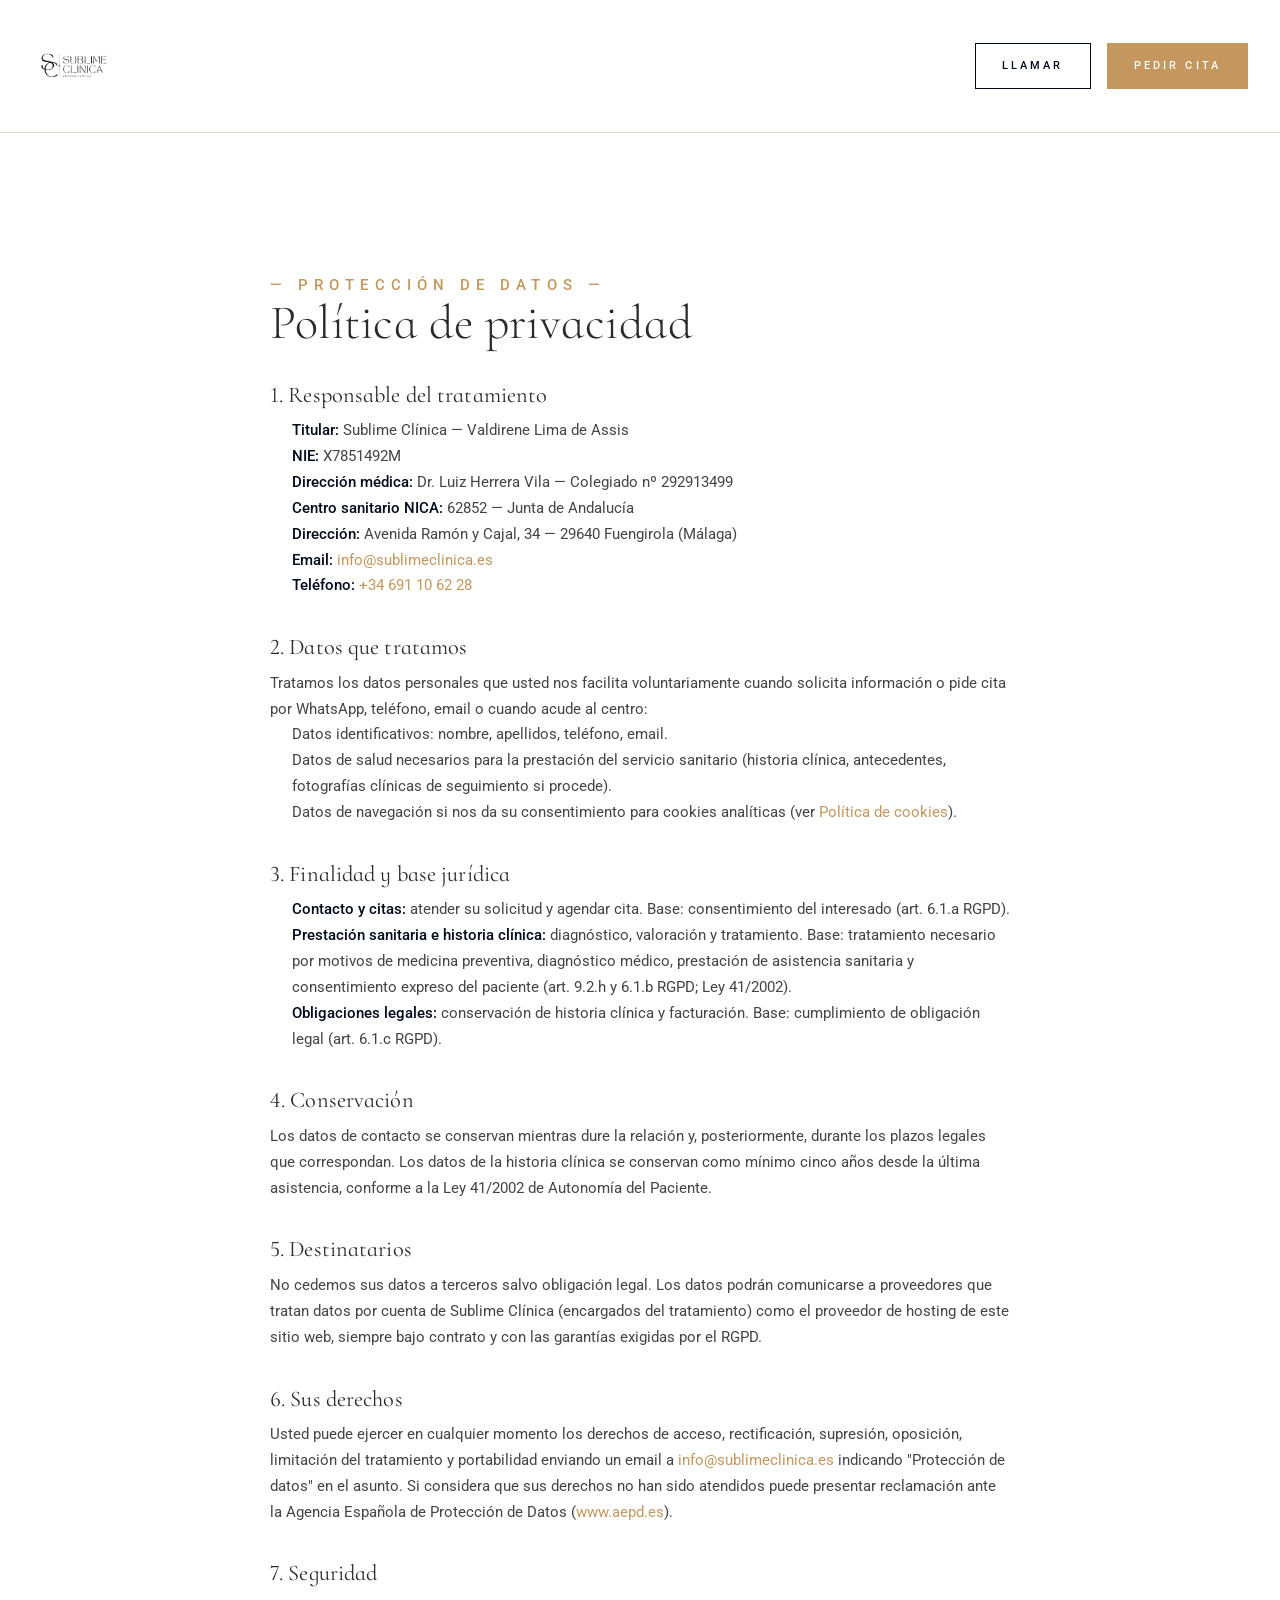
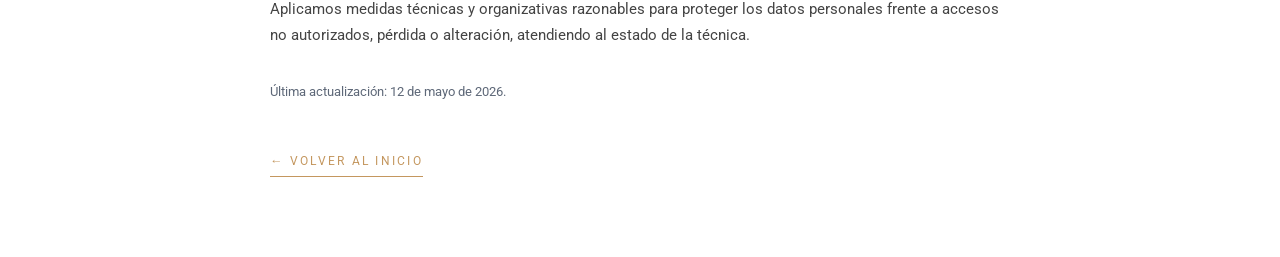
<file: privacidad.html>
<!DOCTYPE html>
<html lang="es">
<head>
<meta charset="UTF-8">
<meta name="viewport" content="width=device-width, initial-scale=1.0">
<meta name="theme-color" content="#0d1320">
<title>Política de privacidad — Sublime Clínica · Fuengirola</title>
<meta name="description" content="Política de privacidad y protección de datos de Sublime Clínica.">
<meta name="robots" content="index,follow">
<link rel="preconnect" href="https://fonts.googleapis.com">
<link rel="preconnect" href="https://fonts.gstatic.com" crossorigin>
<link rel="stylesheet" href="https://fonts.googleapis.com/css2?family=Cormorant+Infant:ital,wght@0,300;0,400;0,500;1,300;1,400&family=Roboto:wght@300;400;500&display=swap">
<link rel="stylesheet" href="assets/css/main.css">
<style>
.legal-wrap { max-width: 780px; margin: 0 auto; padding: 140px 20px 80px; }
.legal-wrap h1 { font-family: 'Cormorant Infant', serif; font-weight: 300; font-size: clamp(2rem, 5vw, 3rem); margin-bottom: 8px; color: var(--text-dark, #2a2a2a); }
.legal-wrap .eyebrow { color: var(--gold); }
.legal-wrap h2 { font-family: 'Cormorant Infant', serif; font-weight: 400; font-size: 1.4rem; margin-top: 36px; margin-bottom: 12px; color: var(--text-dark, #2a2a2a); }
.legal-wrap p, .legal-wrap ul { font-family: 'Roboto', sans-serif; font-size: 0.95rem; line-height: 1.7; color: #444; }
.legal-wrap ul { padding-left: 22px; }
.legal-wrap a { color: var(--gold); }
.legal-back { display: inline-block; margin-top: 48px; font-family: 'Roboto', sans-serif; font-size: 0.78rem; text-transform: uppercase; letter-spacing: 0.18em; color: var(--gold); text-decoration: none; border-bottom: 1px solid var(--gold); padding-bottom: 4px; }
</style>
</head>
<body>
<header class="topbar">
    <div class="topbar-inner">
        <a href="./" class="topbar-brand" aria-label="Sublime Clínica">
            <img src="assets/img/logo-sc-transparent.webp" alt="Sublime Clínica" class="topbar-brand-img" width="500" height="500">
        </a>
        <div class="topbar-right">
            <a href="tel:+34691106228" class="topbar-cta">Llamar</a>
            <a href="https://wa.me/34691106228?text=Hola%2C%20quiero%20pedir%20cita" target="_blank" rel="noopener noreferrer" class="topbar-cta is-gold">Pedir cita</a>
        </div>
    </div>
</header>

<main>
<div class="legal-wrap">
    <p class="eyebrow">— Protección de datos —</p>
    <h1>Política de privacidad</h1>

    <h2>1. Responsable del tratamiento</h2>
    <ul>
        <li><strong>Titular:</strong> Sublime Clínica — Valdirene Lima de Assis</li>
        <li><strong>NIE:</strong> X7851492M</li>
        <li><strong>Dirección médica:</strong> Dr. Luiz Herrera Vila — Colegiado nº 292913499</li>
        <li><strong>Centro sanitario NICA:</strong> 62852 — Junta de Andalucía</li>
        <li><strong>Dirección:</strong> Avenida Ramón y Cajal, 34 — 29640 Fuengirola (Málaga)</li>
        <li><strong>Email:</strong> <a href="mailto:info@sublimeclinica.es">info@sublimeclinica.es</a></li>
        <li><strong>Teléfono:</strong> <a href="tel:+34691106228">+34 691 10 62 28</a></li>
    </ul>

    <h2>2. Datos que tratamos</h2>
    <p>Tratamos los datos personales que usted nos facilita voluntariamente cuando solicita información o pide cita por WhatsApp, teléfono, email o cuando acude al centro:</p>
    <ul>
        <li>Datos identificativos: nombre, apellidos, teléfono, email.</li>
        <li>Datos de salud necesarios para la prestación del servicio sanitario (historia clínica, antecedentes, fotografías clínicas de seguimiento si procede).</li>
        <li>Datos de navegación si nos da su consentimiento para cookies analíticas (ver <a href="cookies.html">Política de cookies</a>).</li>
    </ul>

    <h2>3. Finalidad y base jurídica</h2>
    <ul>
        <li><strong>Contacto y citas:</strong> atender su solicitud y agendar cita. Base: consentimiento del interesado (art. 6.1.a RGPD).</li>
        <li><strong>Prestación sanitaria e historia clínica:</strong> diagnóstico, valoración y tratamiento. Base: tratamiento necesario por motivos de medicina preventiva, diagnóstico médico, prestación de asistencia sanitaria y consentimiento expreso del paciente (art. 9.2.h y 6.1.b RGPD; Ley 41/2002).</li>
        <li><strong>Obligaciones legales:</strong> conservación de historia clínica y facturación. Base: cumplimiento de obligación legal (art. 6.1.c RGPD).</li>
    </ul>

    <h2>4. Conservación</h2>
    <p>Los datos de contacto se conservan mientras dure la relación y, posteriormente, durante los plazos legales que correspondan. Los datos de la historia clínica se conservan como mínimo cinco años desde la última asistencia, conforme a la Ley 41/2002 de Autonomía del Paciente.</p>

    <h2>5. Destinatarios</h2>
    <p>No cedemos sus datos a terceros salvo obligación legal. Los datos podrán comunicarse a proveedores que tratan datos por cuenta de Sublime Clínica (encargados del tratamiento) como el proveedor de hosting de este sitio web, siempre bajo contrato y con las garantías exigidas por el RGPD.</p>

    <h2>6. Sus derechos</h2>
    <p>Usted puede ejercer en cualquier momento los derechos de acceso, rectificación, supresión, oposición, limitación del tratamiento y portabilidad enviando un email a <a href="mailto:info@sublimeclinica.es">info@sublimeclinica.es</a> indicando "Protección de datos" en el asunto. Si considera que sus derechos no han sido atendidos puede presentar reclamación ante la Agencia Española de Protección de Datos (<a href="https://www.aepd.es" target="_blank" rel="noopener noreferrer">www.aepd.es</a>).</p>

    <h2>7. Seguridad</h2>
    <p>Aplicamos medidas técnicas y organizativas razonables para proteger los datos personales frente a accesos no autorizados, pérdida o alteración, atendiendo al estado de la técnica.</p>

    <p style="margin-top:32px;font-size:0.85em;color:var(--text-mute,#888)">Última actualización: 12 de mayo de 2026.</p>

    <a href="./" class="legal-back">← Volver al inicio</a>
</div>
</main>
</body>
</html>
</file>
<file: assets/css/main.css>
/* ============================================
   Sublime Clínica — Opción B (Epione Beverly Hills inspired)
   Paleta: blanco + matices negro/azul oscuro + dorado luxury
   Cormorant Infant (display elegante light) + Roboto (sans body)
   ============================================ */

*, *::before, *::after { margin: 0; padding: 0; box-sizing: border-box; }
html { scroll-behavior: smooth; -webkit-text-size-adjust: 100%; text-size-adjust: 100%; }
body {
    font-family: 'Roboto', -apple-system, BlinkMacSystemFont, 'Segoe UI', Helvetica, sans-serif;
    color: var(--text);
    background: var(--bg);
    line-height: 1.7;
    font-size: 15px;
    font-weight: 400;
    -webkit-font-smoothing: antialiased;
    overflow-x: hidden;
}
img, picture, video, svg { max-width: 100%; display: block; }
ul { list-style: none; }
a { color: inherit; text-decoration: none; }
button { font-family: inherit; cursor: pointer; border: none; background: none; color: inherit; }

:root {
    --bg: #ffffff;
    --bg-cream: #f5efe5;
    --text: #000b1b;
    --text-soft: #2a3445;
    --text-mute: #5e6878;
    --line: #e3ddd3;
    --gold: #c4975f;
    --gold-hover: #a87f4a;
    --gold-soft: #d9b780;
    --dark: #0d1320;
    --dark-2: #1a2030;
    --container: 1280px;
    --tr: 350ms cubic-bezier(0.16, 1, 0.3, 1);
}

.container { width: 100%; max-width: var(--container); margin: 0 auto; padding: 0 32px; }
.container-narrow { width: 100%; max-width: 880px; margin: 0 auto; padding: 0 32px; }

/* === Typography === */
h1, h2, h3, h4 {
    font-family: 'Cormorant Infant', 'Times New Roman', serif;
    color: var(--text);
    font-weight: 300;
    line-height: 1.05;
    letter-spacing: 0.005em;
}
h1 { font-size: clamp(3rem, 8vw, 6rem); font-weight: 300; line-height: 1; }
h2 { font-size: clamp(2.25rem, 5vw, 3.75rem); font-weight: 300; line-height: 1.05; }
h3 { font-size: clamp(1.5rem, 2.5vw, 2rem); font-weight: 400; }
h4 {
    font-family: 'Roboto', sans-serif;
    font-size: 0.7rem;
    font-weight: 500;
    text-transform: uppercase;
    letter-spacing: 0.32em;
    color: var(--gold);
    margin-bottom: 18px;
}
p { color: var(--text-soft); font-size: 0.9375rem; line-height: 1.85; }
strong { color: var(--text); font-weight: 500; }
em { font-style: italic; }
.eyebrow {
    display: inline-block;
    font-family: 'Roboto', sans-serif;
    font-size: 0.65rem;
    font-weight: 500;
    text-transform: uppercase;
    letter-spacing: 0.4em;
    color: var(--gold);
}

/* === Buttons === */
.btn {
    display: inline-flex; align-items: center; justify-content: center;
    padding: 16px 38px;
    font-family: 'Roboto', sans-serif;
    font-size: 0.7rem; font-weight: 500;
    letter-spacing: 0.3em; text-transform: uppercase;
    border: 1px solid transparent;
    transition: all var(--tr);
    cursor: pointer; min-height: 50px;
}
.btn-gold { background: var(--gold); color: #fff; border-color: var(--gold); }
.btn-gold:hover { background: var(--gold-hover); border-color: var(--gold-hover); }
.btn-outline-light { background: transparent; color: #fff; border-color: rgba(255,255,255,0.5); }
.btn-outline-light:hover { background: #fff; color: var(--text); border-color: #fff; }
.btn-outline-dark { background: transparent; color: var(--text); border-color: var(--text); }
.btn-outline-dark:hover { background: var(--text); color: #fff; }

/* === Topbar centrado minimalista === */
.topbar {
    position: relative; z-index: 50;
    padding: 22px 0;
    background: var(--bg);
    border-bottom: 1px solid var(--line);
}
.topbar-inner {
    display: flex;
    justify-content: space-between;
    align-items: center;
    width: 100%;
    padding: 0 32px;
    gap: 24px;
}
.topbar-langs { display: flex; gap: 18px; justify-self: start; }
.topbar-langs a {
    font-family: 'Roboto', sans-serif;
    font-size: 0.7rem;
    font-weight: 500;
    color: var(--text-mute);
    text-transform: uppercase;
    letter-spacing: 0.22em;
    transition: color 0.2s;
}
.topbar-langs a.active, .topbar-langs a:hover { color: var(--gold); }
.topbar-brand { display: flex; align-items: center; }
.topbar-brand-img { height: 88px; width: auto; }
.topbar-right { display: flex; align-items: center; gap: 16px; }
.topbar-cta {
    font-family: 'Roboto', sans-serif;
    font-size: 0.7rem;
    font-weight: 500;
    text-transform: uppercase;
    letter-spacing: 0.28em;
    padding: 12px 26px;
    border: 1px solid var(--text);
    color: var(--text);
    transition: all 0.25s;
}
.topbar-cta:hover { background: var(--text); color: #fff; }
.topbar-cta.is-gold { background: var(--gold); color: #fff; border-color: var(--gold); }
.topbar-cta.is-gold:hover { background: var(--gold-hover); border-color: var(--gold-hover); }
.topbar-burger { display: flex; flex-direction: column; gap: 5px; padding: 12px; margin-right: -8px; }
.topbar-burger span { display: block; width: 24px; height: 1.5px; background: var(--text); }
@media (max-width: 880px) {
    .topbar-inner { padding: 0 22px; gap: 14px; }
    .topbar-cta { display: none; }
    .topbar-brand-img { height: 64px; }
}

/* === Hero foto cinematic dark + texto blanco overlay === */
.hero {
    position: relative;
    min-height: 92vh;
    display: flex;
    align-items: center;
    overflow: hidden;
    background: var(--dark);
    padding: 60px 0;
}
.hero-bg { position: absolute; inset: 0; z-index: 0; overflow: hidden; }
.hero-bg img {
    width: 100%; height: 100%;
    object-fit: cover;
    object-position: center top;
    filter: brightness(0.62);
}
.hero-bg::after {
    content: '';
    position: absolute; inset: 0;
    background: linear-gradient(135deg, rgba(13, 19, 32, 0.55) 0%, rgba(13, 19, 32, 0.18) 50%, rgba(13, 19, 32, 0.4) 100%);
    pointer-events: none;
}
.hero-content {
    position: relative; z-index: 1;
    color: #fff;
    max-width: 720px;
    padding: 0 32px;
    margin-left: 6%;
}
.hero-eyebrow {
    font-family: 'Roboto', sans-serif;
    font-size: 0.7rem;
    font-weight: 500;
    text-transform: uppercase;
    letter-spacing: 0.4em;
    color: var(--gold-soft);
    margin-bottom: 32px;
    display: block;
}
.hero h1 {
    color: #fff;
    margin-bottom: 24px;
    font-style: italic;
    font-weight: 300;
}
.hero h1 em {
    font-style: italic;
    color: var(--gold-soft);
}
.hero-tagline {
    font-family: 'Roboto', sans-serif;
    font-size: 0.95rem;
    color: rgba(255, 255, 255, 0.78);
    line-height: 1.7;
    max-width: 48ch;
    margin-bottom: 40px;
}
.hero-cta { display: flex; flex-wrap: wrap; gap: 14px; }

/* === Sections === */
.section { padding: 110px 0; }
.section-cream { background: var(--bg-cream); }
.section-dark { background: var(--dark); color: #fff; }
.section-dark h2, .section-dark h3, .section-dark h4 { color: #fff; }
.section-dark p { color: rgba(255, 255, 255, 0.78); }
.section-dark .eyebrow { color: var(--gold-soft); }

/* === Manifesto centrado luxury === */
.manifesto {
    text-align: center;
    max-width: 720px;
    margin: 0 auto;
}
.manifesto h2 {
    font-style: italic;
    font-weight: 300;
    margin-bottom: 28px;
}
.manifesto h2 em { color: var(--gold); font-style: italic; }
.manifesto p {
    font-size: 1.0625rem;
    line-height: 1.85;
}

/* === Split foto + texto === */
.split {
    display: grid;
    grid-template-columns: 1fr;
    gap: 56px;
    align-items: center;
}
.split-img { aspect-ratio: 4/5; overflow: hidden; }
.split-img img { width: 100%; height: 100%; object-fit: cover; }
.split-text h2 { margin-bottom: 24px; font-style: italic; font-weight: 300; }
.split-text h2 em { color: var(--gold); font-style: italic; }
.split-text p + p { margin-top: 16px; }
@media (min-width: 880px) {
    .split { grid-template-columns: 6fr 5fr; gap: 96px; }
    .split.is-reverse .split-text { order: 2; }
    .split.is-reverse .split-img { order: 1; }
}

/* === Cinema section (foto fullbleed con texto) === */
.cinema {
    position: relative;
    min-height: 80vh;
    overflow: hidden;
    display: flex;
    align-items: flex-end;
    padding: 80px 32px;
    background: var(--dark);
}
.cinema-bg { position: absolute; inset: 0; z-index: 0; }
.cinema-bg img { width: 100%; height: 100%; object-fit: cover; filter: brightness(0.55) saturate(0.95); }
.cinema-bg::after {
    content: ''; position: absolute; inset: 0;
    background: linear-gradient(to top, rgba(13,19,32,0.92) 0%, rgba(13,19,32,0.3) 60%, rgba(13,19,32,0) 100%);
}
.cinema-content { position: relative; z-index: 1; color: #fff; max-width: 600px; }
.cinema-content h2 {
    color: #fff;
    font-style: italic;
    font-weight: 300;
    margin-bottom: 24px;
}
.cinema-content h2 em { color: var(--gold-soft); font-style: italic; }
.cinema-content p { color: rgba(255, 255, 255, 0.85); margin-bottom: 32px; }

/* === Catálogo === */
.catalogo {
    display: grid;
    grid-template-columns: 1fr;
    gap: 64px;
    margin-top: 64px;
}
.catalogo-col h3 {
    font-family: 'Cormorant Infant', serif;
    font-size: clamp(1.625rem, 3vw, 2.25rem);
    color: var(--gold);
    font-style: italic;
    font-weight: 300;
    padding-bottom: 16px;
    border-bottom: 1px solid var(--gold);
    margin-bottom: 8px;
}
.catalogo-col h3 small {
    display: block;
    font-family: 'Roboto', sans-serif;
    font-size: 0.65rem;
    font-weight: 500;
    text-transform: uppercase;
    letter-spacing: 0.28em;
    color: var(--text-mute);
    margin-top: 6px;
    font-style: normal;
}
.catalogo-list { margin-top: 16px; }
.catalogo-row {
    display: flex; align-items: baseline; gap: 16px;
    padding: 14px 0;
    border-bottom: 1px solid var(--line);
}
.catalogo-row:last-child { border-bottom: none; }
.catalogo-row-name {
    font-family: 'Cormorant Infant', serif;
    font-size: 1.0625rem;
    color: var(--text);
    font-weight: 400;
}
.catalogo-row-dots { flex: 1; border-bottom: 1px dotted var(--text-mute); transform: translateY(-4px); }
.catalogo-row-meta {
    font-family: 'Roboto', sans-serif;
    font-size: 0.7rem;
    text-transform: uppercase;
    letter-spacing: 0.22em;
    color: var(--gold);
    font-weight: 500;
}
.catalogo-note {
    margin-top: 56px;
    text-align: center;
    font-family: 'Roboto', sans-serif;
    font-size: 0.7rem;
    text-transform: uppercase;
    letter-spacing: 0.28em;
    color: var(--text-mute);
}
.catalogo-medico-note {
    margin-top: 24px;
    font-family: 'Roboto', sans-serif;
    font-size: 0.78rem;
    color: var(--text-mute);
    font-style: italic;
    border-top: 1px solid rgba(196, 151, 95, 0.25);
    padding-top: 14px;
}
@media (min-width: 880px) {
    .catalogo { grid-template-columns: 1fr 1fr; gap: 96px; }
}

/* === Reviews === */
.reviews-cream {
    background: var(--bg-cream);
    padding: 110px 0;
    text-align: center;
}
.reviews-num {
    font-family: 'Cormorant Infant', serif;
    font-size: clamp(5rem, 14vw, 9rem);
    font-weight: 300;
    color: var(--gold);
    line-height: 0.9;
}
.reviews-stars { color: var(--gold); font-size: 1.125rem; letter-spacing: 0.5em; margin: 18px 0 10px; }
.reviews-meta {
    font-family: 'Roboto', sans-serif;
    font-size: 0.7rem;
    text-transform: uppercase;
    letter-spacing: 0.32em;
    color: var(--text-mute);
}
.reviews-cards {
    margin: 64px auto 0;
    display: grid;
    grid-template-columns: 1fr;
    gap: 28px;
    text-align: left;
}
@media (min-width: 900px) {
    .reviews-cards { grid-template-columns: repeat(3, 1fr); gap: 32px; }
}
.review-card {
    background: #fff;
    border: 1px solid rgba(196, 151, 95, 0.18);
    border-radius: 6px;
    padding: 32px 28px;
    box-shadow: 0 2px 18px rgba(13, 19, 32, 0.04);
    display: flex;
    flex-direction: column;
    gap: 14px;
}
.review-card .review-stars {
    color: var(--gold);
    font-size: 1rem;
    letter-spacing: 0.4em;
}
.review-card .review-text {
    font-family: 'Cormorant Infant', serif;
    font-size: 1.05rem;
    line-height: 1.55;
    color: var(--text-dark, #2a2a2a);
    font-style: italic;
    flex: 1;
}
.review-card .review-author {
    font-family: 'Roboto', sans-serif;
    font-size: 0.78rem;
    font-weight: 500;
    color: var(--text-dark, #2a2a2a);
    text-transform: uppercase;
    letter-spacing: 0.14em;
    margin-top: 6px;
}
.review-card .review-meta-line {
    font-family: 'Roboto', sans-serif;
    font-size: 0.68rem;
    color: var(--text-mute);
    text-transform: uppercase;
    letter-spacing: 0.22em;
}

/* === Contacto === */
.contacto-grid {
    display: grid;
    grid-template-columns: 1fr;
    gap: 56px;
    margin-top: 56px;
}
.contacto-info { display: flex; flex-direction: column; gap: 28px; }
.contacto-row { padding-top: 18px; border-top: 1px solid rgba(255, 255, 255, 0.15); }
.contacto-row .eyebrow { color: var(--gold-soft); display: block; margin-bottom: 8px; }
.contacto-row p {
    font-family: 'Cormorant Infant', serif;
    font-size: 1.5rem;
    color: #fff;
    line-height: 1.4;
    font-weight: 300;
    font-style: italic;
}
.contacto-row a { color: #fff; border-bottom: 1px solid rgba(255, 255, 255, 0.5); }
.contacto-row a:hover { border-color: var(--gold-soft); color: var(--gold-soft); }
.map-frame {
    width: 100%;
    aspect-ratio: 1/1;
    overflow: hidden;
    background: var(--dark-2);
    filter: grayscale(0.6) contrast(1.05) brightness(0.8);
}
.map-frame iframe { width: 100%; height: 100%; border: 0; }
@media (min-width: 880px) {
    .contacto-grid { grid-template-columns: 5fr 7fr; gap: 80px; }
}

/* === Placeholder === */
.placeholder-pending {
    display: inline-block;
    background: rgba(196, 151, 95, 0.10);
    border: 1px dashed var(--gold);
    padding: 2px 8px;
    color: var(--gold);
    font-style: italic;
    font-family: 'Roboto', sans-serif;
    font-size: 0.85em;
    text-transform: none;
    letter-spacing: 0.02em;
}
.placeholder-pending.on-light {
    color: var(--gold-hover);
}
.placeholder-block {
    background: rgba(255, 255, 255, 0.05);
    border-left: 2px solid var(--gold);
    padding: 16px 20px;
    color: rgba(255, 255, 255, 0.78);
    margin: 16px 0;
    font-size: 0.875rem;
    line-height: 1.65;
}
.placeholder-block.on-light {
    background: rgba(196, 151, 95, 0.06);
    color: var(--text-soft);
}

/* === Footer dark luxury === */
.footer {
    background: var(--dark);
    color: rgba(255, 255, 255, 0.7);
    padding: 100px 0 40px;
    text-align: center;
}
.footer-logo { margin-bottom: 56px; }
.footer-logo-img {
    width: 240px;
    height: auto;
    margin: 0 auto;
    display: block;
    filter: brightness(0) invert(1) sepia(0.5) saturate(2) hue-rotate(348deg);
    opacity: 0.92;
}
.footer-grid {
    display: grid;
    grid-template-columns: 1fr;
    gap: 32px;
    padding: 56px 0 0;
    border-top: 1px solid rgba(255, 255, 255, 0.1);
    text-align: left;
}
.footer-col h4 {
    font-family: 'Roboto', sans-serif;
    font-size: 0.65rem;
    color: var(--gold-soft);
    text-transform: uppercase;
    letter-spacing: 0.32em;
    margin-bottom: 18px;
    font-weight: 500;
}
.footer-col p, .footer-col a {
    color: rgba(255, 255, 255, 0.7);
    font-size: 0.875rem;
    display: block;
    margin-bottom: 8px;
    line-height: 1.7;
}
.footer-col a:hover { color: var(--gold-soft); }
.footer-bottom {
    margin-top: 56px;
    padding-top: 28px;
    border-top: 1px solid rgba(255, 255, 255, 0.08);
    display: flex; flex-wrap: wrap; justify-content: space-between; gap: 16px;
    font-family: 'Roboto', sans-serif;
    font-size: 0.65rem;
    text-transform: uppercase;
    letter-spacing: 0.28em;
    color: rgba(255, 255, 255, 0.4);
    text-align: left;
}
@media (min-width: 768px) {
    .footer-grid { grid-template-columns: 1fr 1fr 1fr; gap: 48px; }
}

/* === WhatsApp + skip === */
.wa-float {
    position: fixed; bottom: 24px; right: 24px;
    width: 56px; height: 56px;
    background: var(--gold); color: #fff;
    border-radius: 50%;
    display: flex; align-items: center; justify-content: center;
    z-index: 999;
    box-shadow: 0 6px 22px rgba(196, 151, 95, 0.4);
    transition: all 0.2s;
}
.wa-float:hover { background: var(--gold-hover); transform: scale(1.06); }
.wa-float svg { width: 28px; height: 28px; }
.skip-link { position: absolute; left: -9999px; top: 12px; background: var(--text); color: #fff; padding: 12px 18px; z-index: 9999; font-size: 0.875rem; }
.skip-link:focus { left: 12px; }

/* === Cookie banner === */
.ck-banner {
    display: none;
    position: fixed; bottom: 0; left: 0; right: 0;
    background: var(--dark); color: #fff;
    padding: 18px 24px; z-index: 99999;
}
.ck-banner-inner {
    max-width: var(--container);
    margin: 0 auto;
    display: flex; flex-wrap: wrap; gap: 16px;
    align-items: center; justify-content: space-between;
}
.ck-banner-text { flex: 1; min-width: 260px; font-size: 0.875rem; color: rgba(255, 255, 255, 0.78); }
.ck-banner-text a { color: var(--gold-soft); text-decoration: underline; }
.ck-banner-actions { display: flex; gap: 8px; flex-wrap: wrap; }
.ck-btn {
    padding: 10px 22px;
    font-family: 'Roboto', sans-serif;
    font-size: 0.7rem; font-weight: 500;
    text-transform: uppercase; letter-spacing: 0.22em;
    cursor: pointer; border: 1px solid transparent;
}
.ck-btn-reject { background: transparent; color: #fff; border-color: rgba(255,255,255,0.4); }
.ck-btn-accept { background: var(--gold); color: #fff; }

.fade-in { opacity: 0; transform: translateY(28px); transition: opacity 0.9s cubic-bezier(0.16, 1, 0.3, 1), transform 0.9s cubic-bezier(0.16, 1, 0.3, 1); }
.fade-in.is-visible { opacity: 1; transform: translateY(0); }
@media (prefers-reduced-motion: reduce) {
    *, *::before, *::after { animation-duration: 0.01ms !important; transition-duration: 0.01ms !important; }
    .fade-in { opacity: 1; transform: none; }
}
</file>
